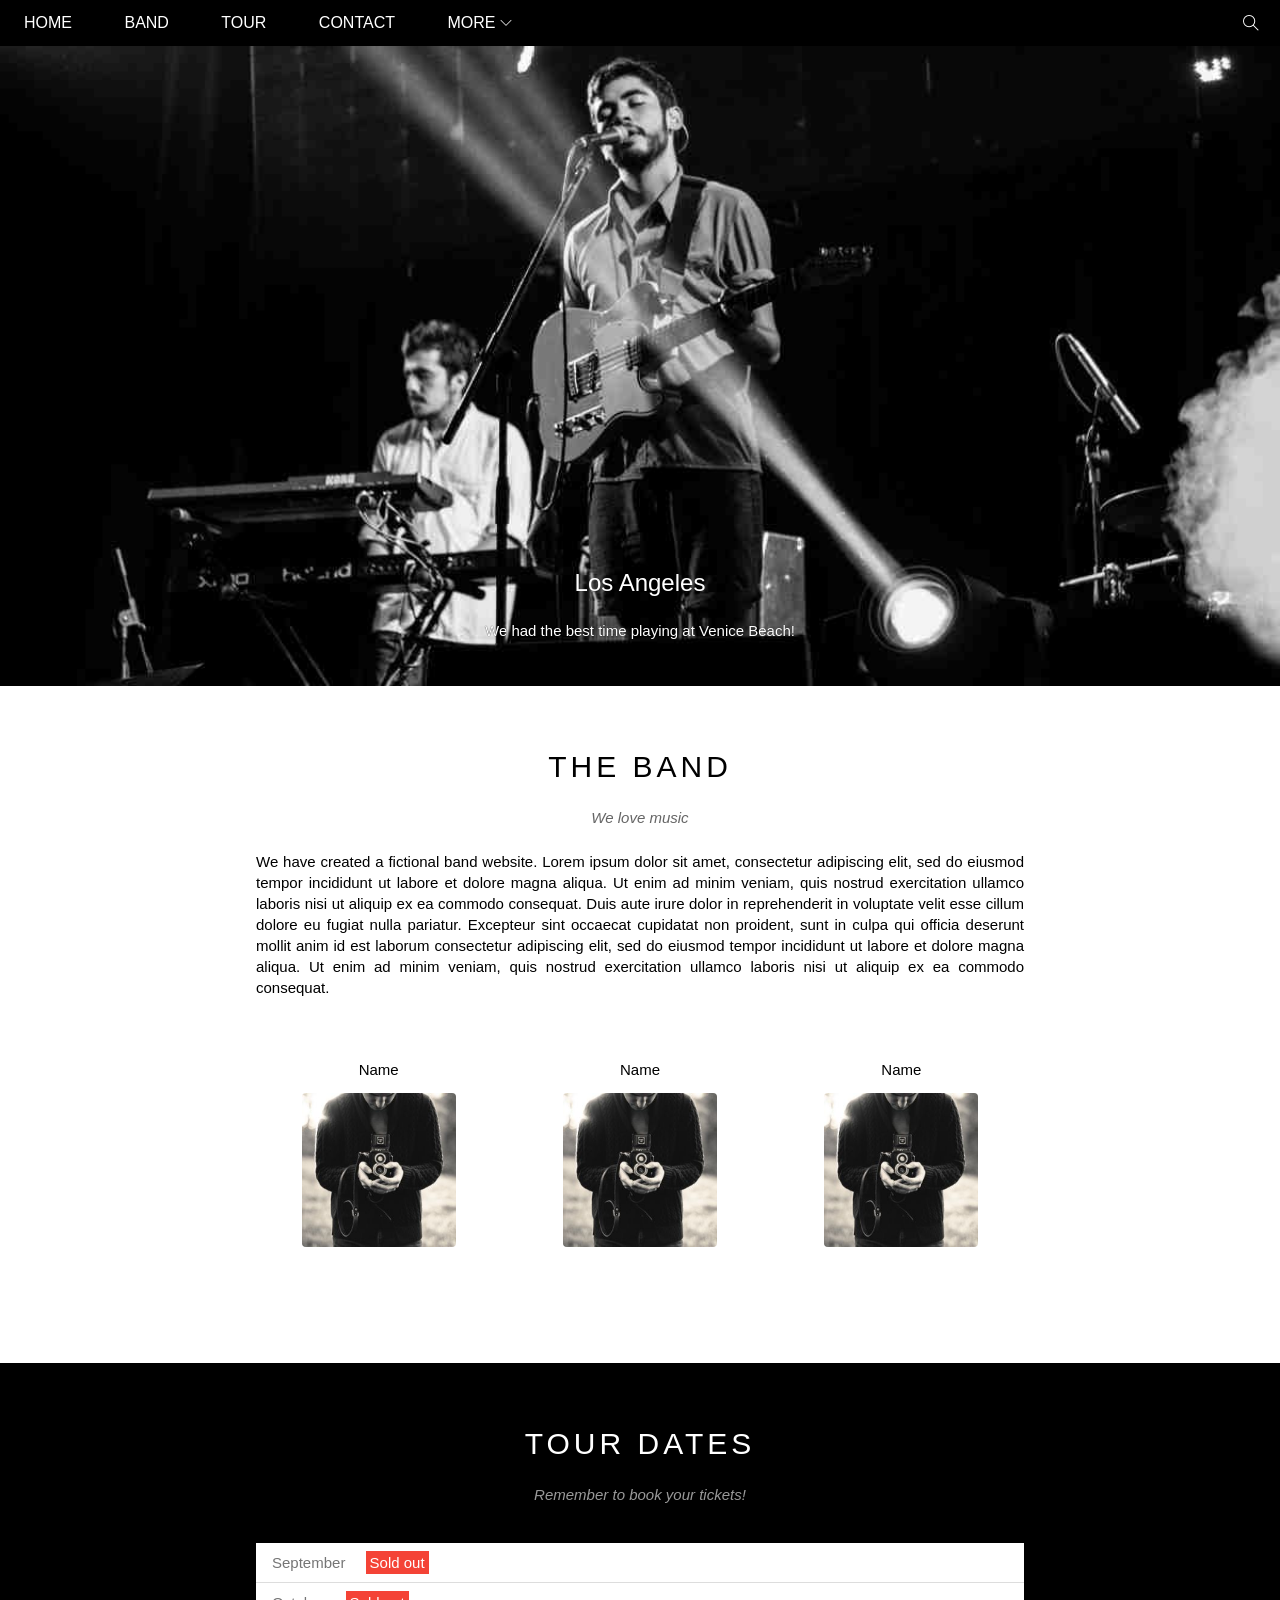
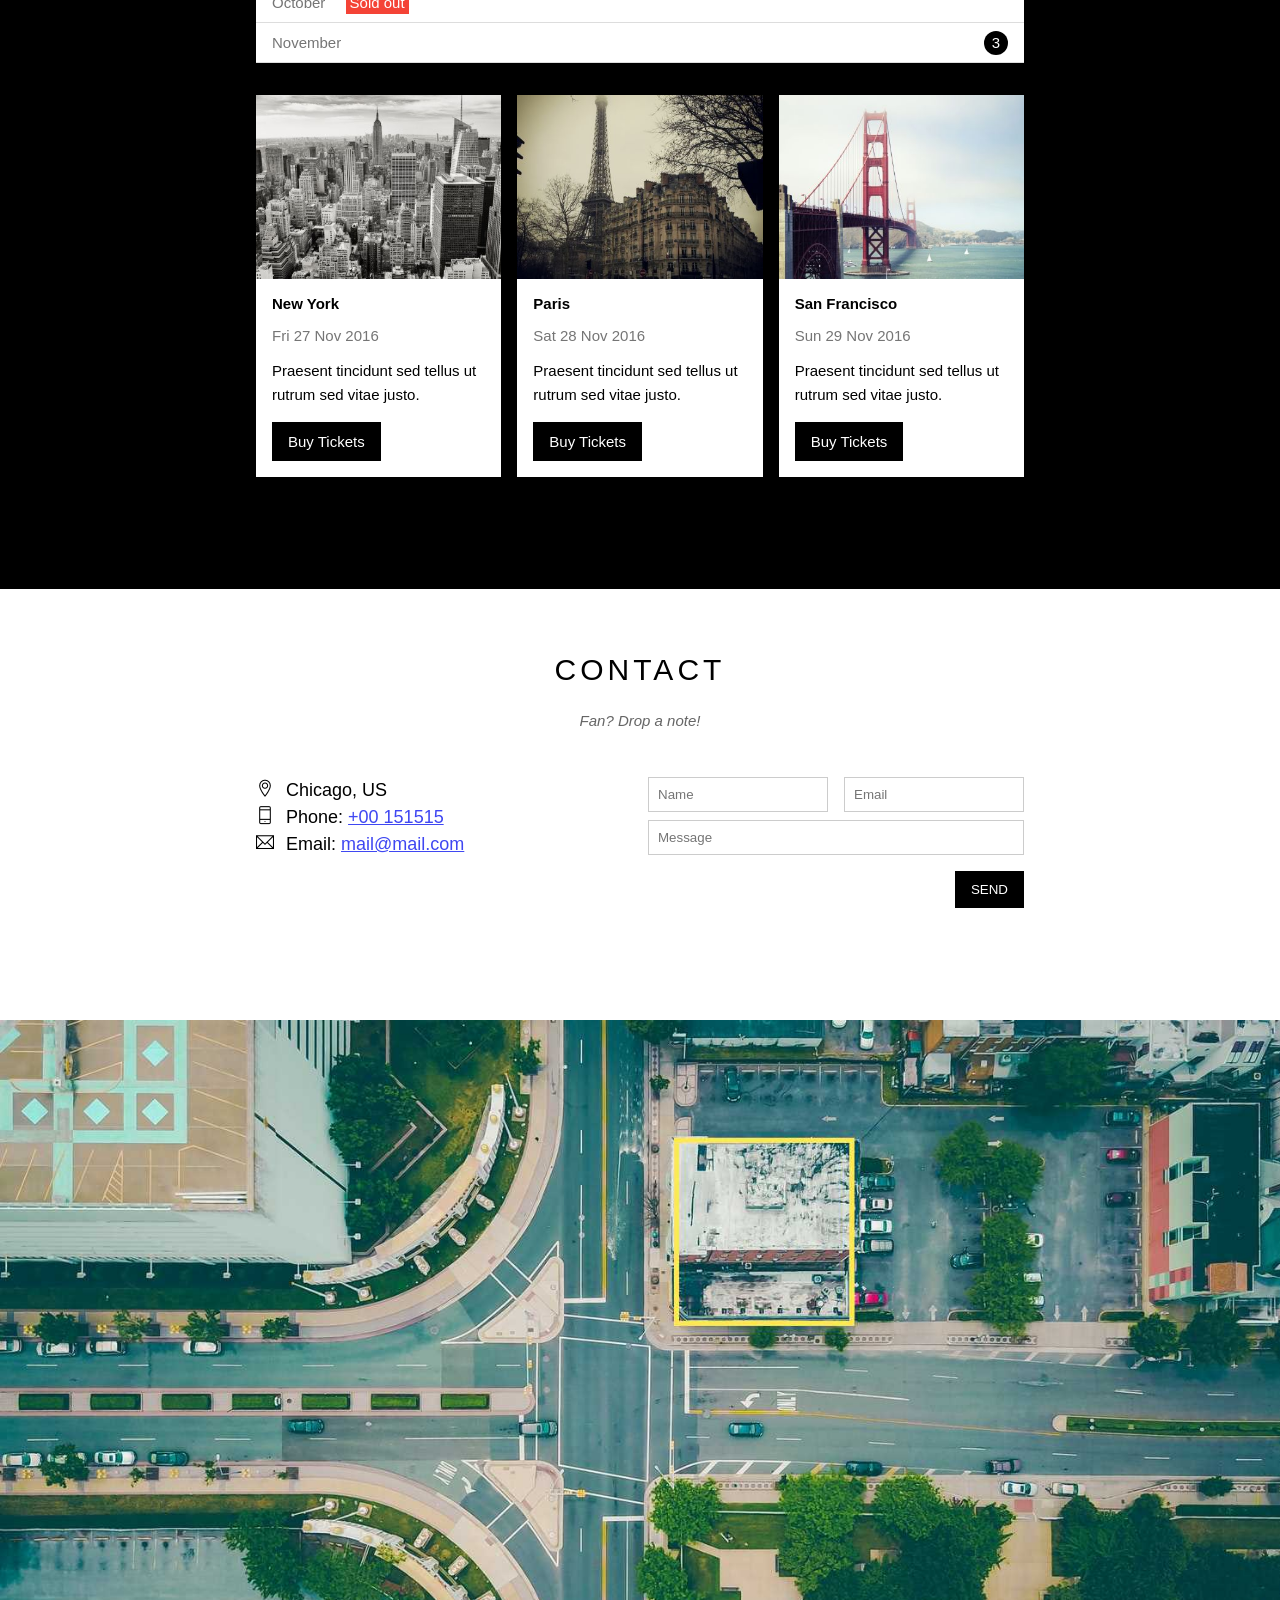
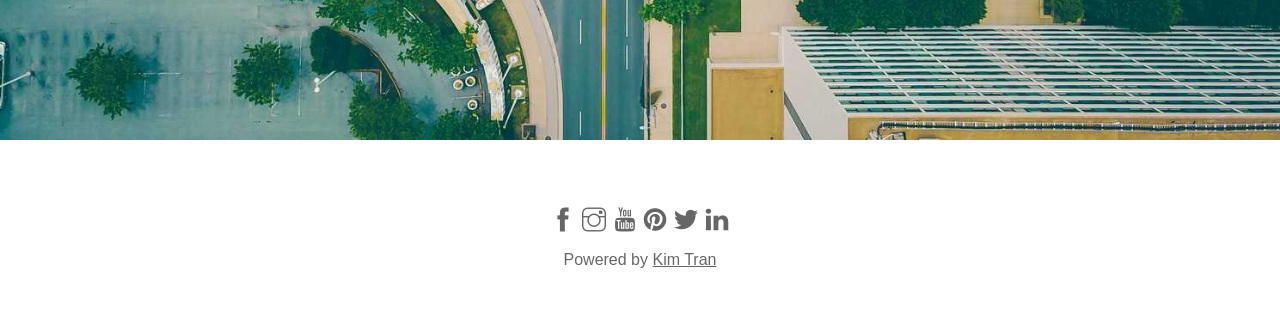
<file: index.html>
<!DOCTYPE html>
<html lang="en">
<head>
    <meta charset="UTF-8">
    <meta http-equiv="X-UA-Compatible" content="IE=edge">
    <meta name="viewport" content="width=device-width, initial-scale=1.0">
    <title>The Band</title>
    <link rel="icon" href="https://i.pinimg.com/474x/61/5f/a2/615fa2df1b6e4b07aa42408da7a0f40a.jpg" type="image/x-icon" />
    <link rel="stylesheet" href="/assets/css/style.css">
    <link rel="stylesheet" href="/assets/css/responsive.css">
    <link rel="stylesheet" href="/assets/fonts/themify-icons-font/themify-icons/themify-icons.css">
</head>
<body>
    <div id="main">
        <div id="header">
            <!-- Begin nav -->
            <ul id="nav">
                <li><a style="display: inline-block;" href="#">Home</a></li>
                <li><a href="#band">Band</a></li>
                <li><a href="#tour">Tour</a></li>
                <li><a href="#contact">Contact</a></li>
                <li>
                    <a href="#">
                        More 
                        <i class="nav-arow-down ti-angle-down"></i>
                    </a>
                    <ul class="subnav">
                        <li><a href="#">Merchandise</a></li>
                        <li><a href="#">Extras</a></li>
                        <li><a href="#">Media</a></li>
                    </ul>
                </li>
            </ul>
            <!-- end nav -->

            <!-- Begin search button -->
            <div class="search-button">
                <i class="search-icon ti-search"></i>
            </div>

            <div id="mobie-menu" class="mobie-menu-button">
                <i class="menu-icon ti-menu"></i>
            </div>

        </div>

        <div id="slider">
            <div class="text-content">
                <h2 class="text-heading">Los Angeles</h2>
                <div class="text-description">We had the best time playing at Venice Beach!</div>
            </div>
        </div>
        <div id="content">
            <!-- About -->
            <div id="band" class="content-section">
                <h2 class="section-heading">THE BAND</h2>
                <p class="section-sub-heading">We love music</p>
                <p class="about-text">We have created a fictional band website. Lorem ipsum dolor sit amet, consectetur adipiscing elit, sed do eiusmod tempor incididunt ut labore et dolore magna aliqua. Ut enim ad minim veniam, quis nostrud exercitation ullamco laboris nisi ut aliquip ex ea commodo consequat. Duis aute irure dolor in reprehenderit in voluptate velit esse cillum dolore eu fugiat nulla pariatur. Excepteur sint occaecat cupidatat non proident, sunt in culpa qui officia deserunt mollit anim id est laborum consectetur adipiscing elit, sed do eiusmod tempor incididunt ut labore et dolore magna aliqua. Ut enim ad minim veniam, quis nostrud exercitation ullamco laboris nisi ut aliquip ex ea commodo consequat.</p>
                <div class="row member-list">
                    <div class="s-col-full col col-third text-center mt-32">
                        <p class="member-name">Name</p>
                        <img src="./assets/img/member/bandmember1.jpg" alt="Name" class="member-img">
                    </div>
                    <div class="s-col-full col col-third text-center mt-32">
                        <p class="member-name">Name</p>
                        <img src="./assets/img/member/bandmember1.jpg" alt="Name" class="member-img">
                    </div>
                    <div class="s-col-full col col-third text-center mt-32">
                        <p class="member-name">Name</p>
                        <img src="./assets/img/member/bandmember1.jpg" alt="Name" class="member-img">
                    </div>
                </div>
            
            </div>
            <!-- tour date -->
            <div id="tour" class="tour-section">
                <div class="content-section">
                    <h2 class="section-heading text-white">TOUR DATES</h2>
                    <p class="section-sub-heading text-white">Remember to book your tickets!</p>
                    <!-- buy ticket -->
                    <ul class="ticket-list">
                        <li>September <span class="sold-out">Sold out</span></li>
                        <li>October <span class="sold-out">Sold out</span></li>
                        <li>November <span class="quanlity">3</span></li>
                    </ul>
                    <!-- place -->
                    <div class="row places-list">
                        <div class="col col-third mt-16 s-col-full">
                            <img src="./assets/img/place/newyork.jpg" alt="newyork" class="place-img">
                            <div class="place-body">
                                <h3 class="place-heading">New York</h3>
                                <p class="place-time">Fri 27 Nov 2016</p>
                                <p class="place-decs">Praesent tincidunt sed tellus ut rutrum sed vitae justo.</p>
                                <a href="#" class="button">Buy Tickets</a>
                            </div>
                        </div>

                        <div class="col col-third mt-16 s-col-full">
                            <img src="./assets/img/place/paris.jpg" alt="paris" class="place-img">
                            <div class="place-body">
                                <h3 class="place-heading">Paris</h3>
                                <p class="place-time">Sat 28 Nov 2016</p>
                                <p class="place-decs">Praesent tincidunt sed tellus ut rutrum sed vitae justo.</p>
                                <a href="#" class="button">Buy Tickets</a>
                            </div>
                        </div>

                        <div class="col col-third mt-16 s-col-full">
                            <img src="./assets/img/place/sanfran.jpg" alt="sanfran" class="place-img">
                            <div class="place-body">
                                <h3 class="place-heading">San Francisco</h3>
                                <p class="place-time">Sun 29 Nov 2016</p>
                                <p class="place-decs">Praesent tincidunt sed tellus ut rutrum sed vitae justo.</p>
                                <a href="#" class="button">Buy Tickets</a>
                            </div>
                        </div>
                    </div>
                </div>
            </div>
            <!-- Begin contact -->
            <div id="contact" class="content-section">
                <h2 class="section-heading">CONTACT</h2>
                <p class="section-sub-heading">Fan? Drop a note!</p>
                <div class="row contact-content">
                    <div class="col col-half contact-info s-col-full">
                        <p><i class="ti-location-pin"></i>Chicago, US</p>
                        <p><i class="ti-mobile"></i>Phone: <a href="tel:+00 151515">+00 151515</a></p>
                        <p><i class="ti-email"></i>Email: <a href="mailto:mail@mail.com">mail@mail.com</a></p>
                    </div>

                    <div class="col col-half contact-form s-col-full">
                        <form action="">
                            <div class="row">
                                <div class="col col-half s-col-full">
                                    <input type="text" name="" placeholder="Name" required id="" class="form-control">
                                </div>
                                <div class="col col-half s-col-full s-mt-8">
                                    <input type="email" name="" placeholder="Email" required id="" class="form-control">
                                </div>
                            </div>
                            <div class="row mt-8">
                                <div class="col col-full">
                                    <input type="text" name="" placeholder="Message" required id="" class="form-control">
                                </div>
                            </div>
                            <input class="send-form button pull-right mt-16 s-full-width" type="submit" value="SEND">
                        </form>
                    </div>
                </div>

            </div>
            <!-- End contact -->
            <div class="map-section">
                <img src="./assets/img/place/map.jpg" alt="map">
            </div>
        </div>


        <div id="footer">
            <div class="social-list">
                <a href=""><i class="ti-facebook"></i></a>
                <a href=""><i class="ti-instagram"></i></a>
                <a href=""><i class="ti-youtube"></i></a>
                <a href=""><i class="ti-pinterest-alt"></i></a>
                <a href=""><i class="ti-twitter-alt"></i></a>
                <a href=""><i class="ti-linkedin"></i></a>
            </div>
            <p class="copyright">Powered by <a href="">Kim Tran</a></p>
        </div>
    </div>

    <script>
        var header = document.getElementById('header');
        var mobieMenu = document.getElementById('mobie-menu');
        var headerHeight = header.clientHeight;

        mobieMenu.onclick = function() {
            // var isClosed;
            // if (header.clientHeight === headerHeight) {
            //     isClosed = true;
            // } else {
            //     isClosed =  false;
            // }

            var isClosed = header.clientHeight === headerHeight;
            if (isClosed) {
                header.style.height = 'auto';
            } else {
                header.style.height = null;
            }
        }

        var menuItems = document.querySelectorAll('#nav li a[href*="#');
        for (var i=0; i < menuItems.length; i++) {
            var menuItem = menuItems [i];
            

            menuItem.onclick = function (event) {
                var isParentMenu = this.nextElementSibling && this.nextElementSibling.classList.contains('subnav');
                if (isParentMenu) {
                    event.preventDefault (); 
                } else {
                    header.style.height = null;
                }
            }
        }
    </script>
    
</body>
</html>
</file>
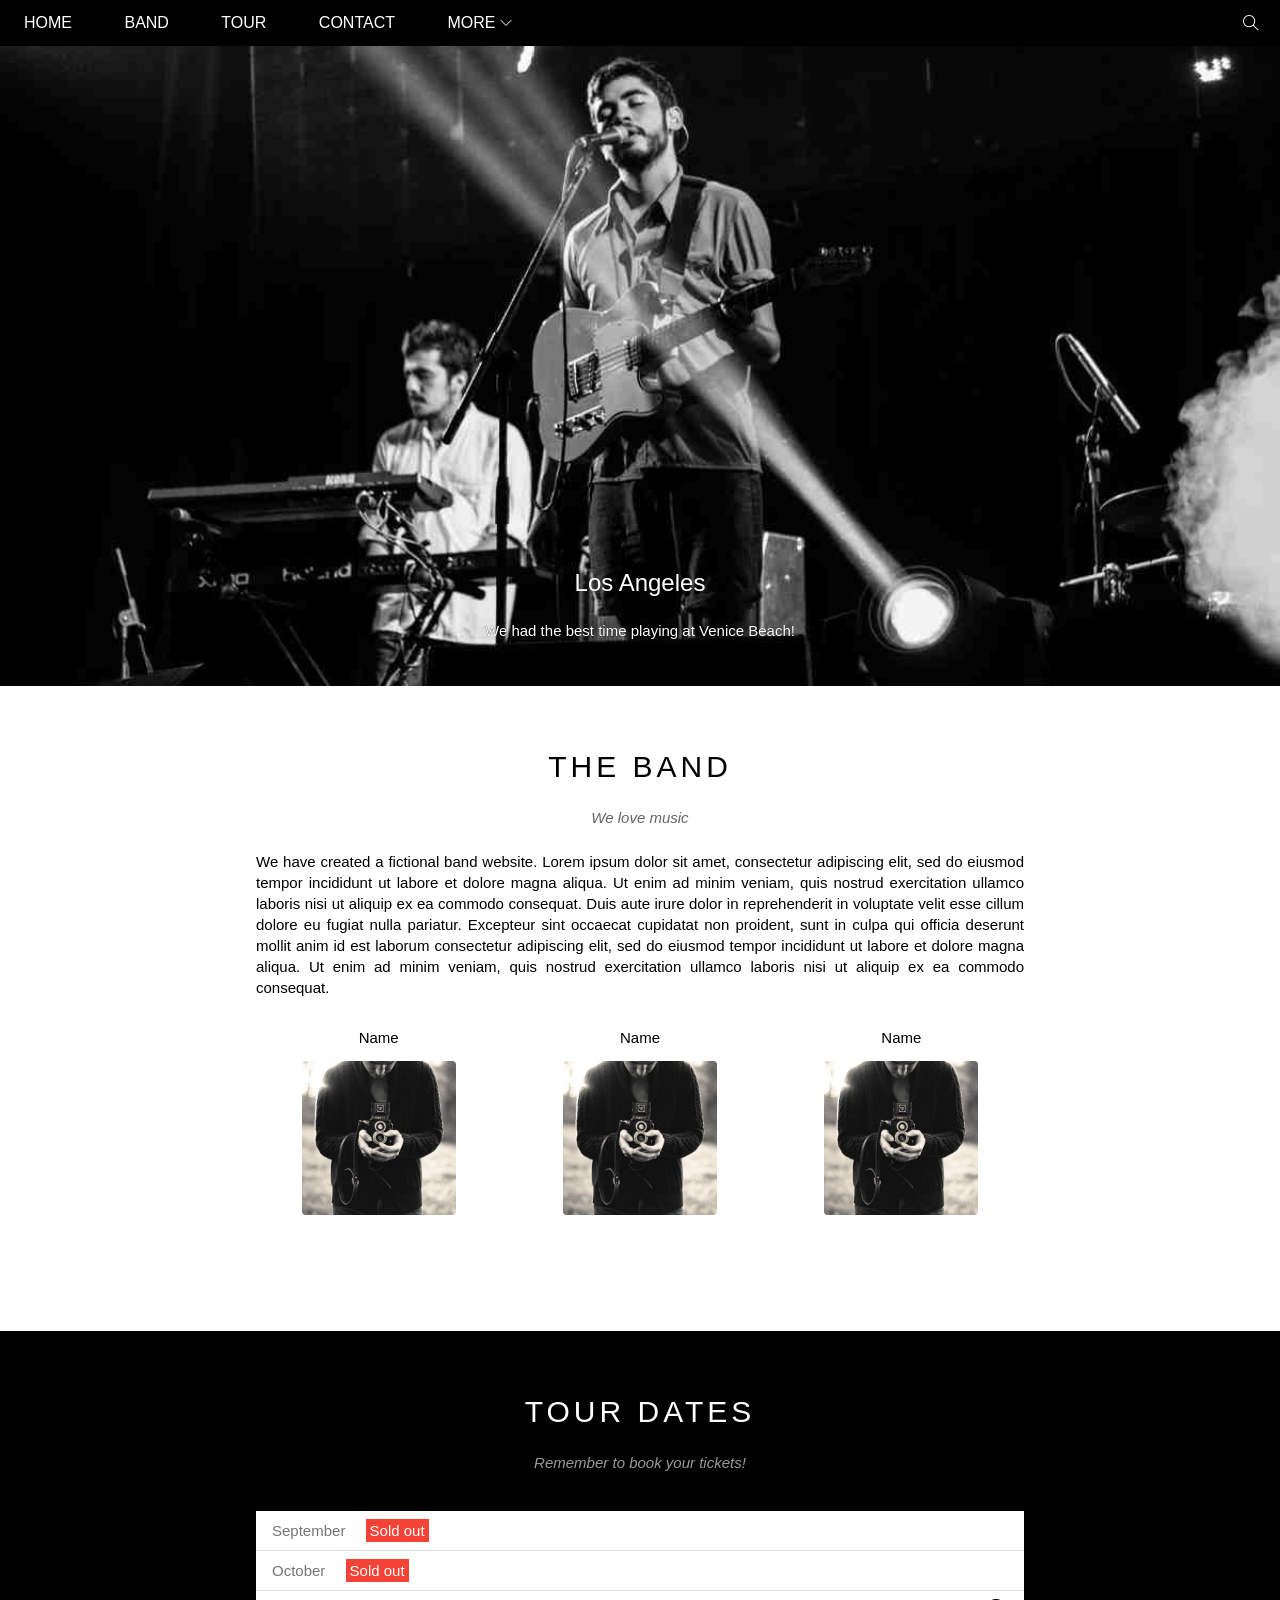
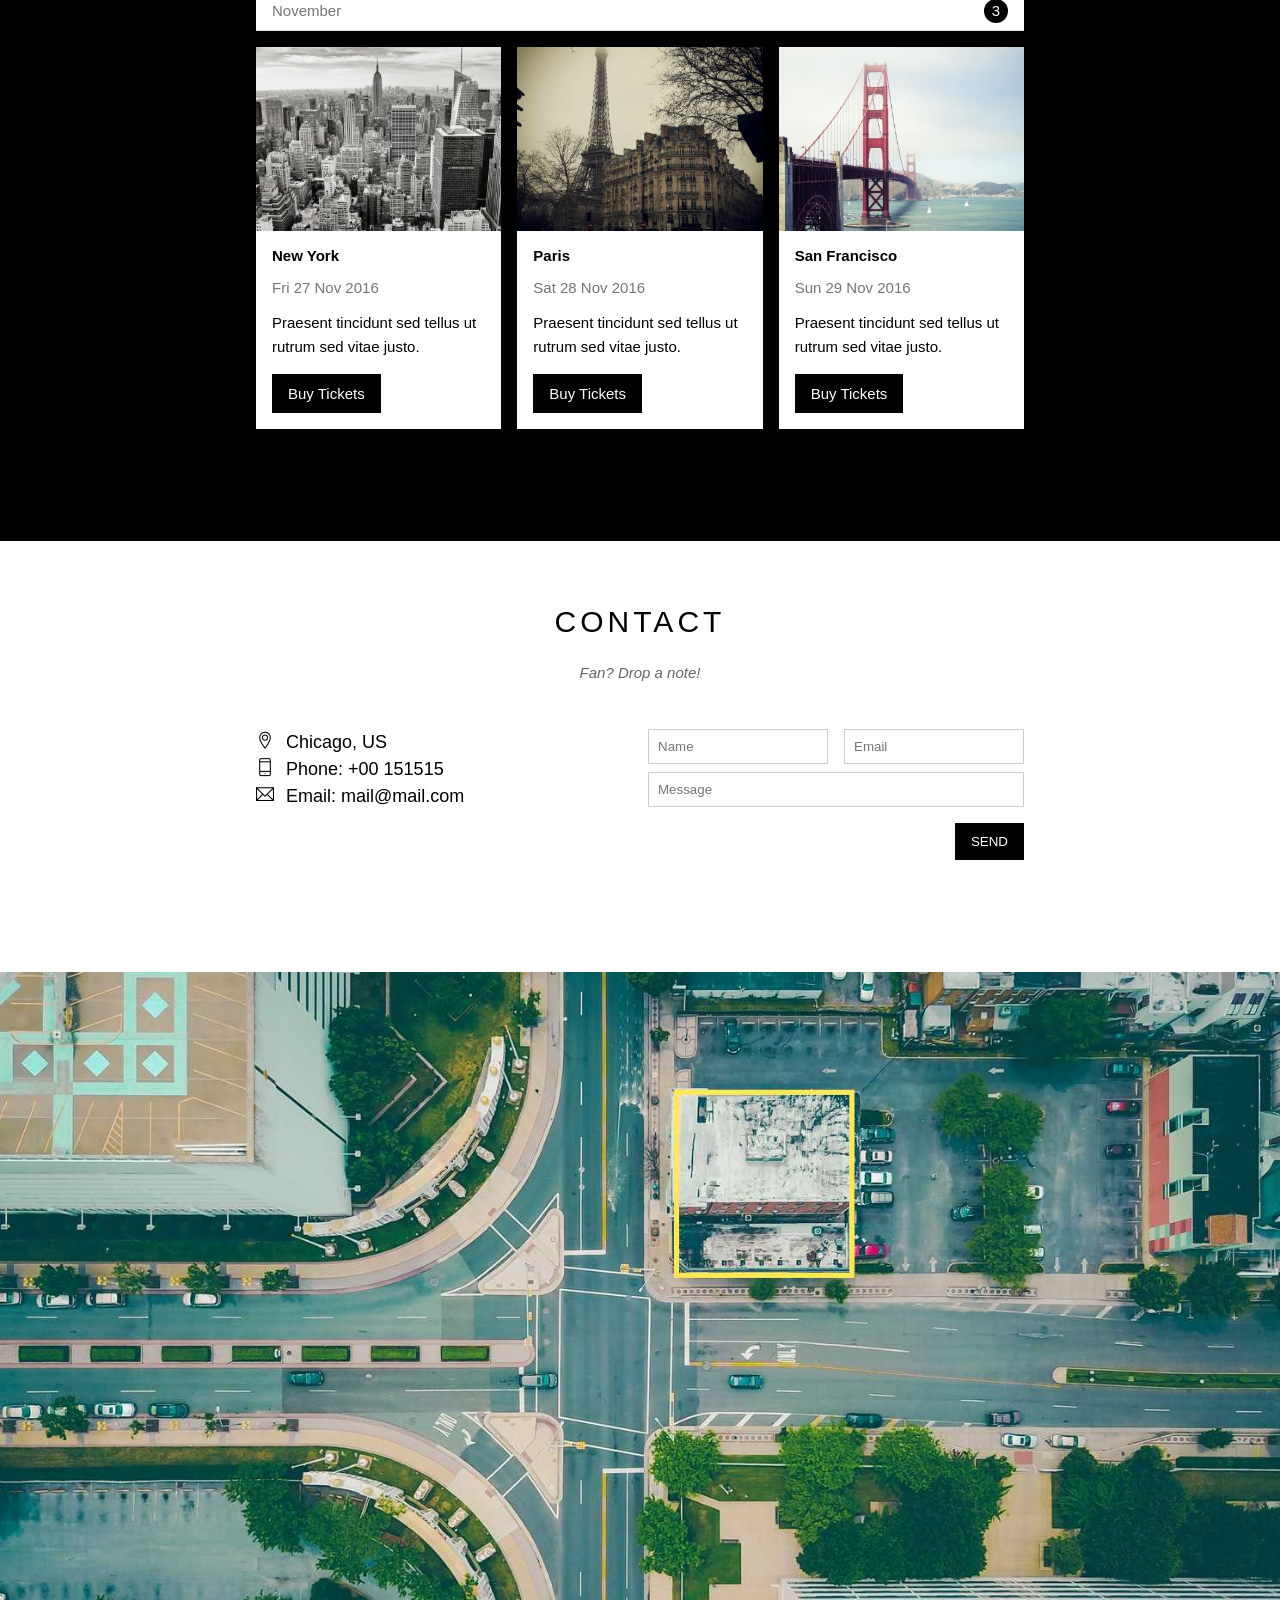
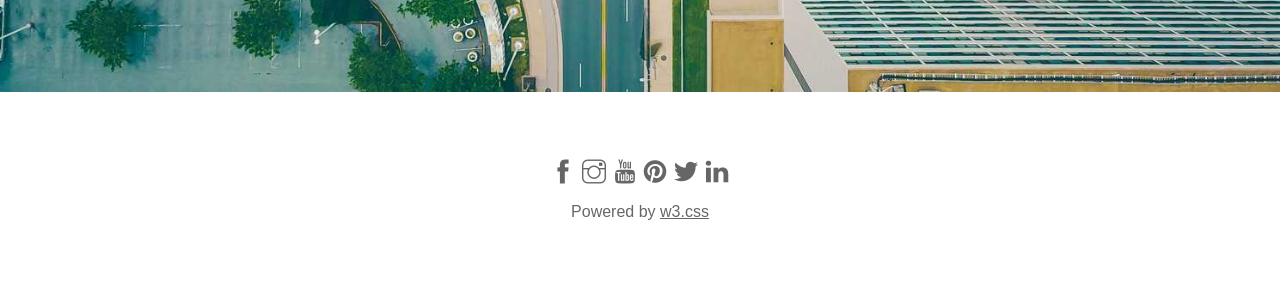
<file: Downloads/w3.band/w3.band/index.html>
<!DOCTYPE html>
<html lang="en">
<head>
    <meta charset="UTF-8">
    <meta http-equiv="X-UA-Compatible" content="IE=edge">
    <meta name="viewport" content="width=device-width, initial-scale=1.0">
    <title>Document</title>
    <link rel="stylesheet" href="/assets/css/style.css">
    <link rel="stylesheet" href="/assets/fonts/themify-icons-font/themify-icons/themify-icons.css">
</head>
<body>
    <div id="main">
        <div id="header">
            <!-- Begin nav -->
            <ul id="nav">
                <li><a href="">Home</a></li>
                <li><a href="">Band</a></li>
                <li><a href="">Tour</a></li>
                <li><a href="">Contact</a></li>
                <li>
                    <a href="">
                        More 
                        <i class="nav-arow-down ti-angle-down"></i>
                    </a>
                    <ul class="subnav">
                        <li><a href="">Merchandise</a></li>
                        <li><a href="">Extras</a></li>
                        <li><a href="">Media</a></li>
                    </ul>
                </li>
            </ul>
            <!-- end nav -->

            <!-- Begin search button -->
            <div class="search-button">
                <i class="search-icon ti-search"></i>
            </div>
        </div>

        <div id="slider">
            <div class="text-content">
                <h2 class="text-heading">Los Angeles</h2>
                <div class="text-description">We had the best time playing at Venice Beach!</div>
            </div>
        </div>
        <div id="content">
            <!-- About -->
            <div class="content-section">
                <h2 class="section-heading">THE BAND</h2>
                <p class="section-sub-heading">We love music</p>
                <p class="about-text">We have created a fictional band website. Lorem ipsum dolor sit amet, consectetur adipiscing elit, sed do eiusmod tempor incididunt ut labore et dolore magna aliqua. Ut enim ad minim veniam, quis nostrud exercitation ullamco laboris nisi ut aliquip ex ea commodo consequat. Duis aute irure dolor in reprehenderit in voluptate velit esse cillum dolore eu fugiat nulla pariatur. Excepteur sint occaecat cupidatat non proident, sunt in culpa qui officia deserunt mollit anim id est laborum consectetur adipiscing elit, sed do eiusmod tempor incididunt ut labore et dolore magna aliqua. Ut enim ad minim veniam, quis nostrud exercitation ullamco laboris nisi ut aliquip ex ea commodo consequat.</p>
                <div class="row member-list">
                    <div class="col col-third text-center">
                        <p class="member-name">Name</p>
                        <img src="./assets/img/member/bandmember1.jpg" alt="Name" class="member-img">
                    </div>
                    <div class="col col-third text-center">
                        <p class="member-name">Name</p>
                        <img src="./assets/img/member/bandmember1.jpg" alt="Name" class="member-img">
                    </div>
                    <div class="col col-third text-center">
                        <p class="member-name">Name</p>
                        <img src="./assets/img/member/bandmember1.jpg" alt="Name" class="member-img">
                    </div>
                </div>
            
            </div>
            <!-- tour date -->
            <div class="tour-section">
                <div class="content-section">
                    <h2 class="section-heading text-white">TOUR DATES</h2>
                    <p class="section-sub-heading text-white">Remember to book your tickets!</p>
                    <!-- buy ticket -->
                    <ul class="ticket-list">
                        <li>September <span class="sold-out">Sold out</span></li>
                        <li>October <span class="sold-out">Sold out</span></li>
                        <li>November <span class="quanlity">3</span></li>
                    </ul>
                    <!-- place -->
                    <div class="row places-list">
                        <div class="col col-third">
                            <img src="./assets/img/place/newyork.jpg" alt="newyork" class="place-img">
                            <div class="place-body">
                                <h3 class="place-heading">New York</h3>
                                <p class="place-time">Fri 27 Nov 2016</p>
                                <p class="place-decs">Praesent tincidunt sed tellus ut rutrum sed vitae justo.</p>
                                <a href="#" class="button">Buy Tickets</a>
                            </div>
                        </div>

                        <div class="col col-third">
                            <img src="./assets/img/place/paris.jpg" alt="paris" class="place-img">
                            <div class="place-body">
                                <h3 class="place-heading">Paris</h3>
                                <p class="place-time">Sat 28 Nov 2016</p>
                                <p class="place-decs">Praesent tincidunt sed tellus ut rutrum sed vitae justo.</p>
                                <a href="#" class="button">Buy Tickets</a>
                            </div>
                        </div>

                        <div class="col col-third">
                            <img src="./assets/img/place/sanfran.jpg" alt="sanfran" class="place-img">
                            <div class="place-body">
                                <h3 class="place-heading">San Francisco</h3>
                                <p class="place-time">Sun 29 Nov 2016</p>
                                <p class="place-decs">Praesent tincidunt sed tellus ut rutrum sed vitae justo.</p>
                                <a href="#" class="button">Buy Tickets</a>
                            </div>
                        </div>
                    </div>
                </div>
            </div>
            <!-- Begin contact -->
            <div class="content-section">
                <h2 class="section-heading">CONTACT</h2>
                <p class="section-sub-heading">Fan? Drop a note!</p>
                <div class="row contact-content">
                    <div class="col col-half contact-info">
                        <p><i class="ti-location-pin"></i>Chicago, US</p>
                        <p><i class="ti-mobile"></i>Phone: +00 151515</p>
                        <p><i class="ti-email"></i>Email: mail@mail.com</p>
                    </div>

                    <div class="col col-half contact-form">
                        <form action="">
                            <div class="row">
                                <div class="col col-half">
                                    <input type="text" name="" placeholder="Name" required id="" class="form-control">
                                </div>
                                <div class="col col-half">
                                    <input type="email" name="" placeholder="Email" required id="" class="form-control">
                                </div>
                            </div>
                            <div class="row mt-8">
                                <div class="col col-full">
                                    <input type="text" name="" placeholder="Message" required id="" class="form-control">
                                </div>
                            </div>
                            <input class="button pull-right mt-16" type="submit" value="SEND">
                        </form>
                    </div>
                </div>

            </div>
            <!-- End contact -->
            <div class="map-section">
                <img src="./assets/img/place/map.jpg" alt="map">
            </div>
        </div>


        <div id="footer">
            <div class="social-list">
                <a href=""><i class="ti-facebook"></i></a>
                <a href=""><i class="ti-instagram"></i></a>
                <a href=""><i class="ti-youtube"></i></a>
                <a href=""><i class="ti-pinterest-alt"></i></a>
                <a href=""><i class="ti-twitter-alt"></i></a>
                <a href=""><i class="ti-linkedin"></i></a>
            </div>
            <p class="copyright">Powered by <a href="">w3.css</a></p>
        </div>

    </div>
    
</body>
</html>
</file>
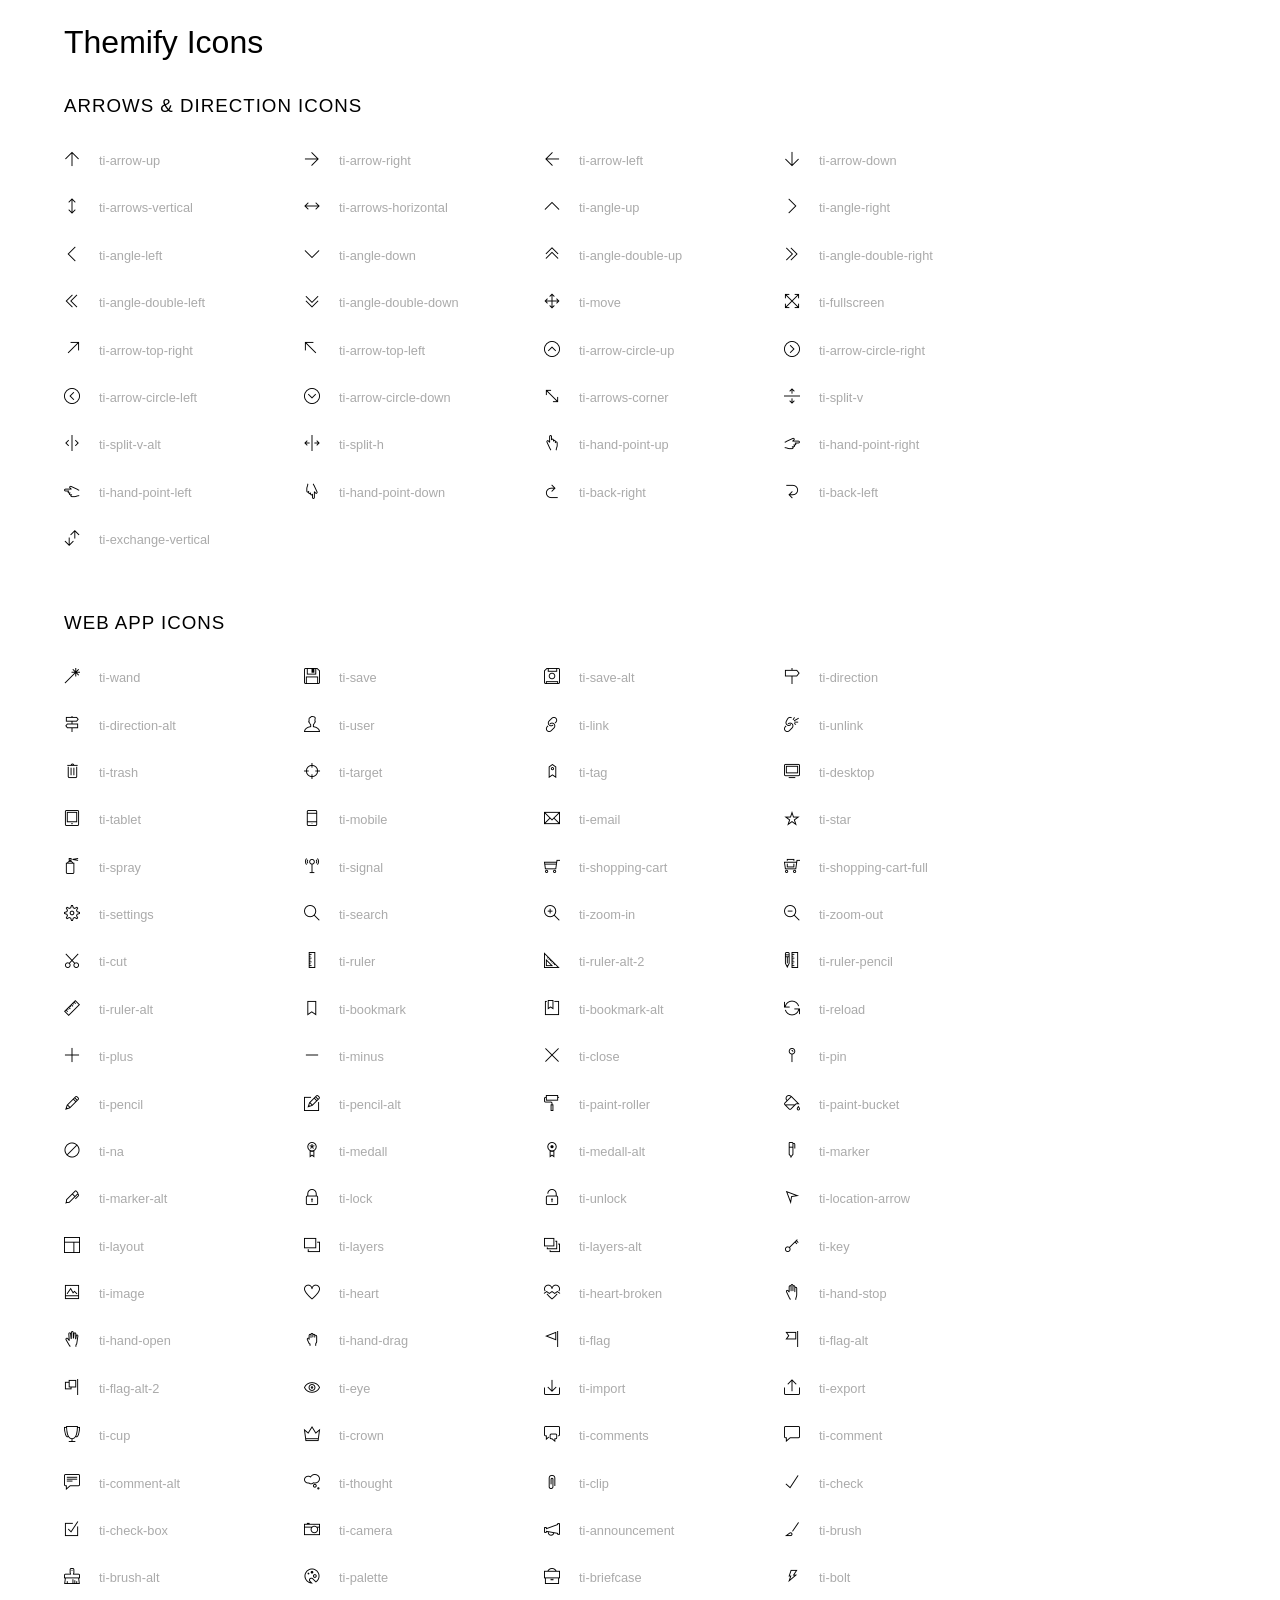
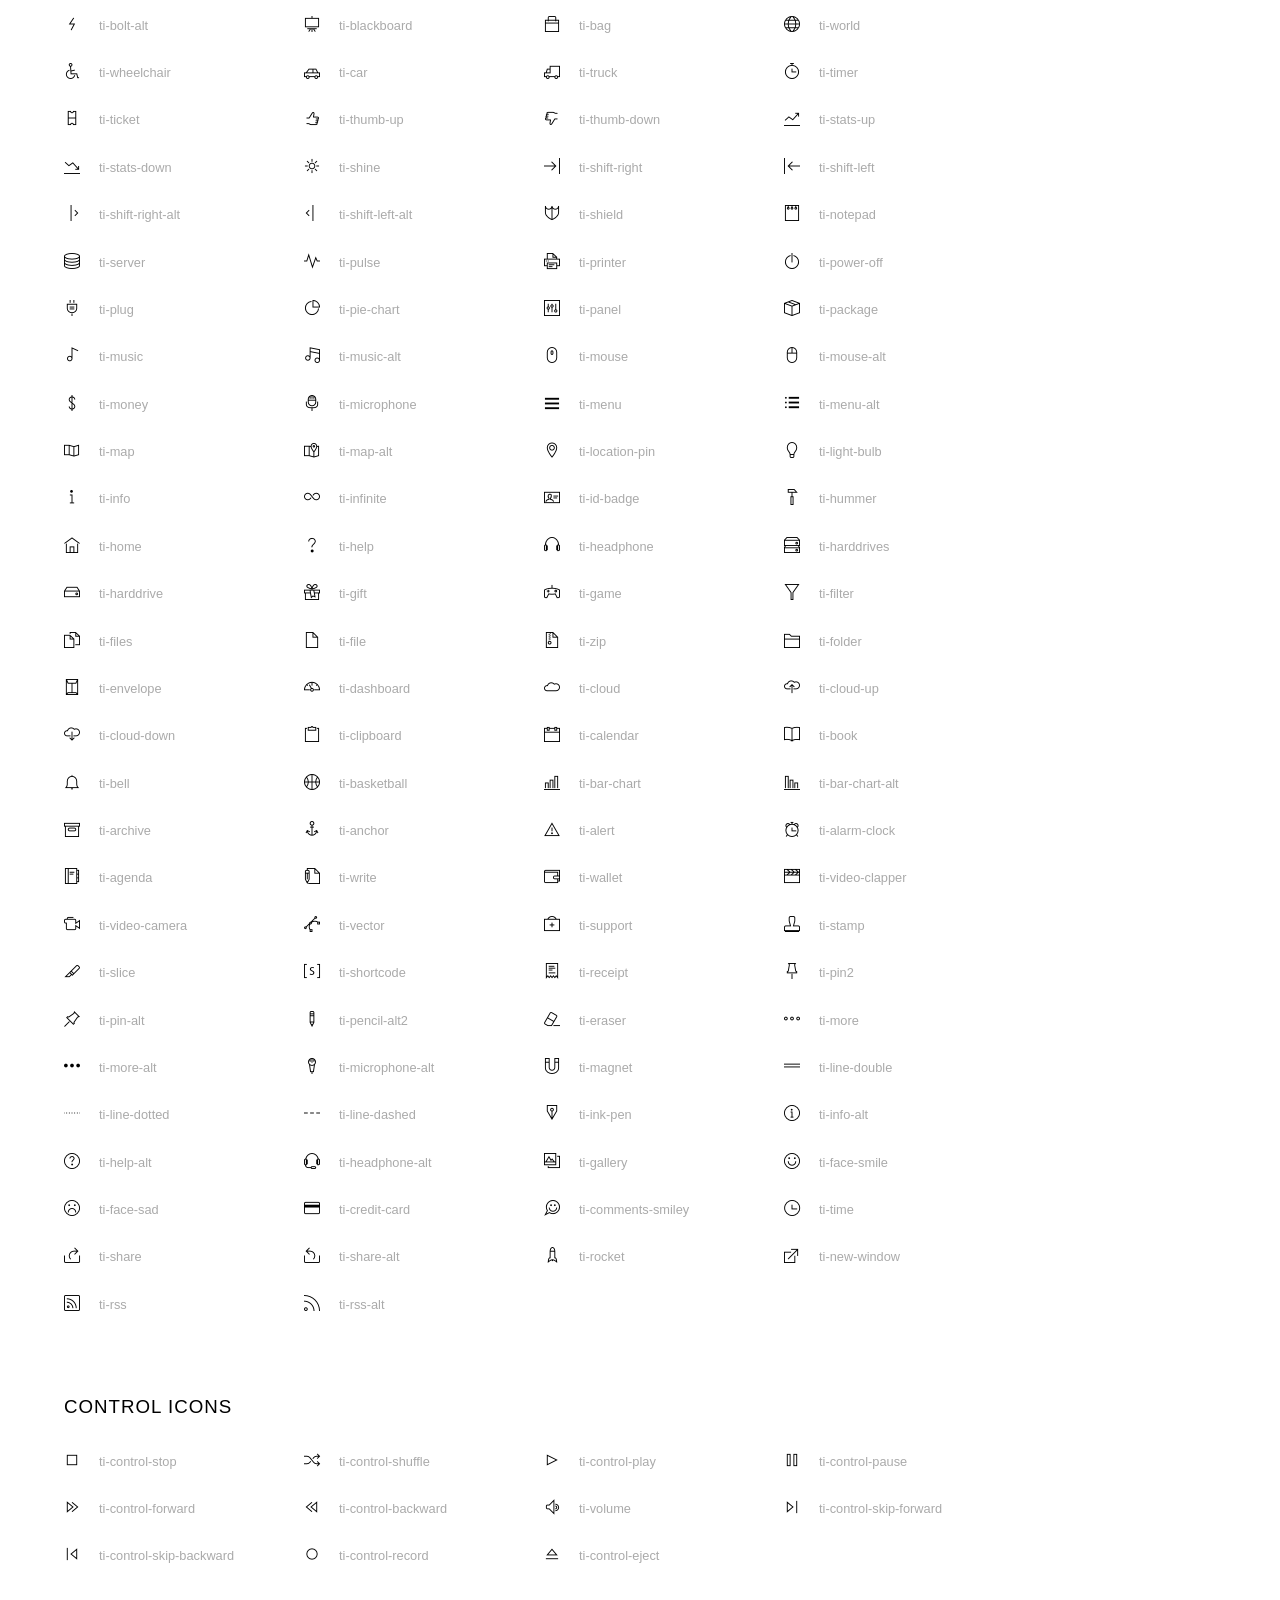
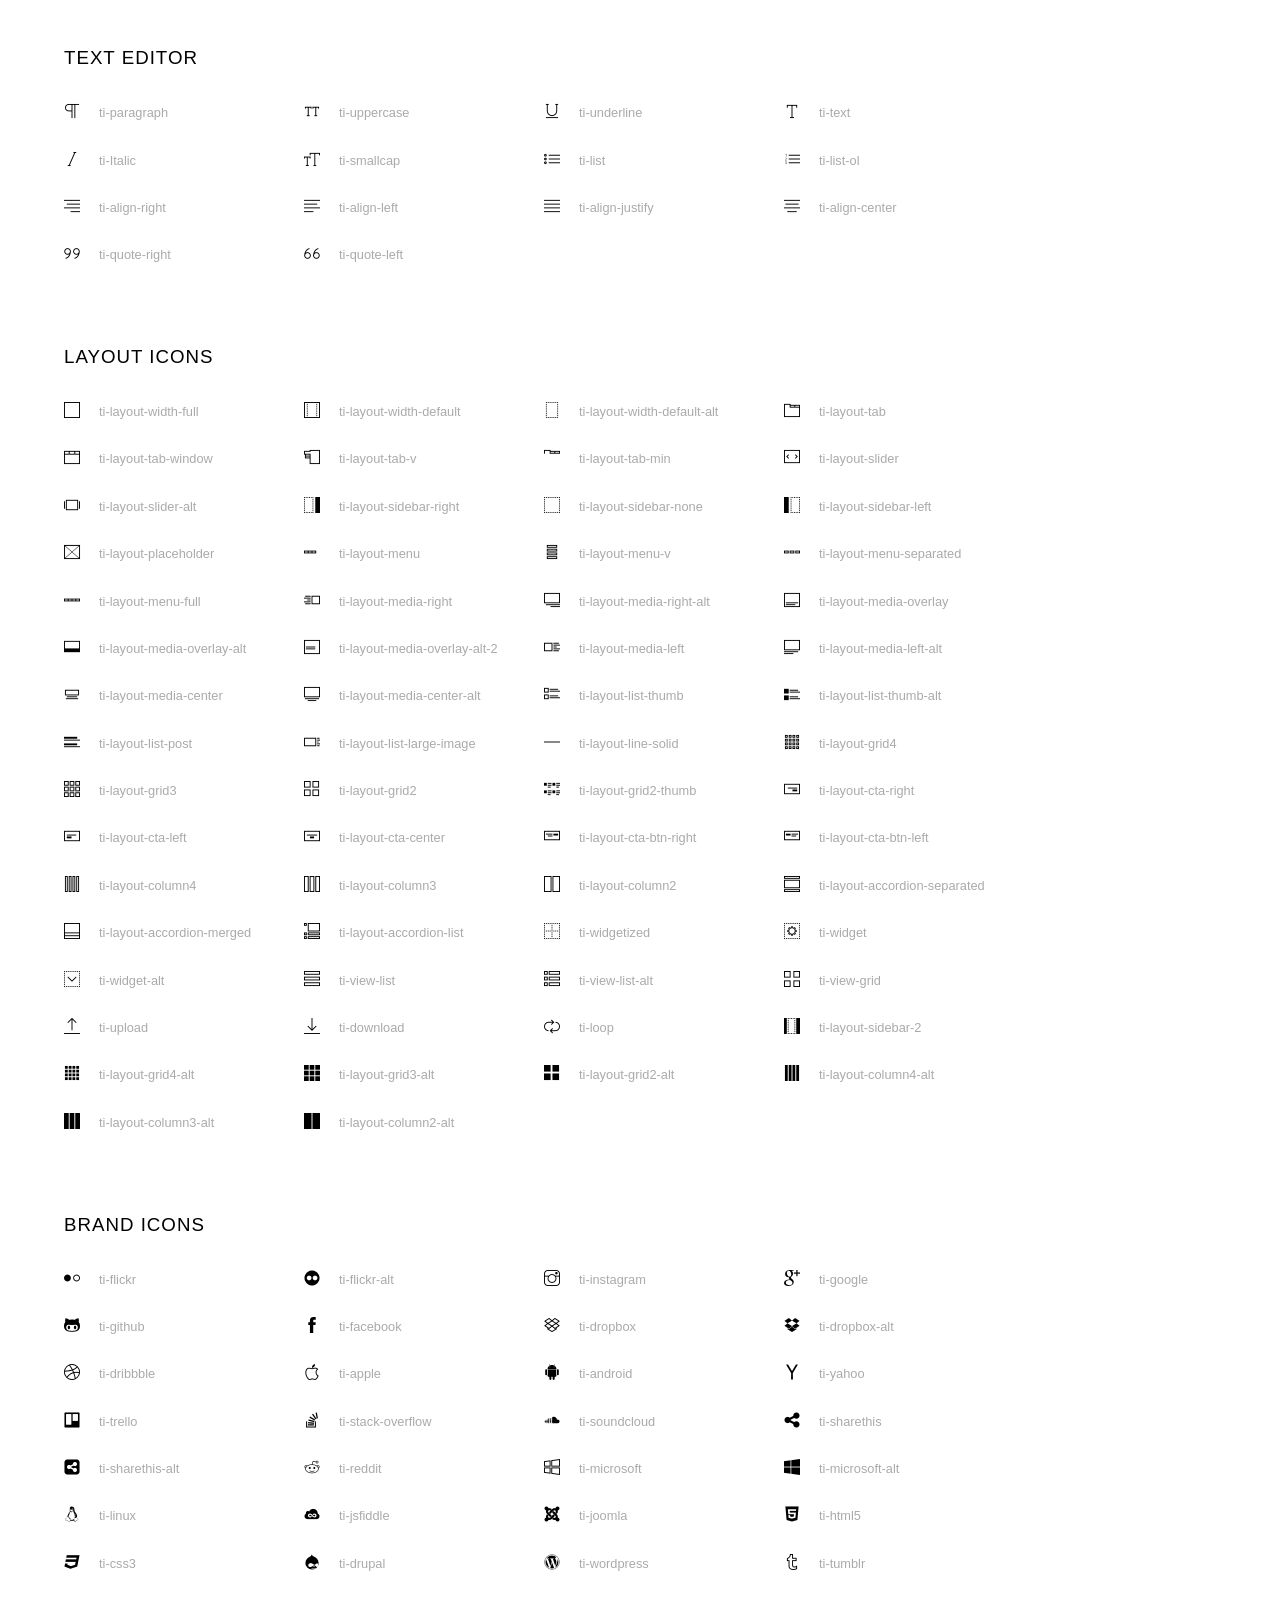
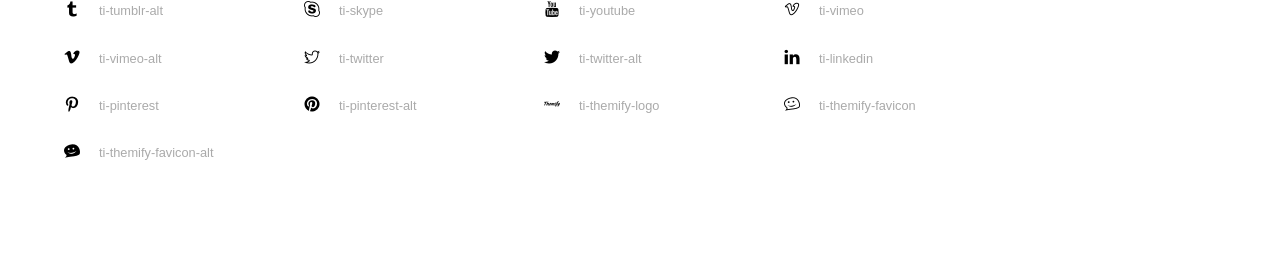
<file: assets/fonts/themify-icons-font/themify-icons/index.html>
<!doctype html>
<html>
<head>
	<meta charset="utf-8">
	<title>Themify Icon Font</title>
	<meta name="viewport" content="width=device-width">
	<link rel="stylesheet" href="demo-files/demo.css">
	<link rel="stylesheet" href="themify-icons.css">
	<!--[if lt IE 8]><!-->
	<link rel="stylesheet" href="ie7/ie7.css">
	<!--<![endif]-->
</head>
<body>
	<h1>Themify Icons</h1>

	<div class="icon-section">

		<div class="icon-section">
			<h3>Arrows &amp; Direction Icons </h3>

			<div class="icon-container">
				<span class="ti-arrow-up"></span><span class="icon-name"> ti-arrow-up</span>
			</div>
			<div class="icon-container">
				<span class="ti-arrow-right"></span><span class="icon-name"> ti-arrow-right</span>
			</div>
			<div class="icon-container">
				<span class="ti-arrow-left"></span><span class="icon-name"> ti-arrow-left</span>
			</div>
			<div class="icon-container">
				<span class="ti-arrow-down"></span><span class="icon-name"> ti-arrow-down</span>
			</div>
			<div class="icon-container">
				<span class="ti-arrows-vertical"></span><span class="icon-name"> ti-arrows-vertical</span>
			</div>
			<div class="icon-container">
				<span class="ti-arrows-horizontal"></span><span class="icon-name"> ti-arrows-horizontal</span>
			</div>
			<div class="icon-container">
				<span class="ti-angle-up"></span><span class="icon-name"> ti-angle-up</span>
			</div>
			<div class="icon-container">
				<span class="ti-angle-right"></span><span class="icon-name"> ti-angle-right</span>
			</div>
			<div class="icon-container">
				<span class="ti-angle-left"></span><span class="icon-name"> ti-angle-left</span>
			</div>
			<div class="icon-container">
				<span class="ti-angle-down"></span><span class="icon-name"> ti-angle-down</span>
			</div>	
			<div class="icon-container">
				<span class="ti-angle-double-up"></span><span class="icon-name"> ti-angle-double-up</span>
			</div>
			<div class="icon-container">
				<span class="ti-angle-double-right"></span><span class="icon-name"> ti-angle-double-right</span>
			</div>
			<div class="icon-container">
				<span class="ti-angle-double-left"></span><span class="icon-name"> ti-angle-double-left</span>
			</div>
			<div class="icon-container">
				<span class="ti-angle-double-down"></span><span class="icon-name"> ti-angle-double-down</span>
			</div>					
			<div class="icon-container">
				<span class="ti-move"></span><span class="icon-name"> ti-move</span>
			</div>
			<div class="icon-container">
				<span class="ti-fullscreen"></span><span class="icon-name"> ti-fullscreen</span>
			</div>
			<div class="icon-container">
				<span class="ti-arrow-top-right"></span><span class="icon-name"> ti-arrow-top-right</span>
			</div>
			<div class="icon-container">
				<span class="ti-arrow-top-left"></span><span class="icon-name"> ti-arrow-top-left</span>
			</div>
			<div class="icon-container">
				<span class="ti-arrow-circle-up"></span><span class="icon-name"> ti-arrow-circle-up</span>
			</div>
			<div class="icon-container">
				<span class="ti-arrow-circle-right"></span><span class="icon-name"> ti-arrow-circle-right</span>
			</div>
			<div class="icon-container">
				<span class="ti-arrow-circle-left"></span><span class="icon-name"> ti-arrow-circle-left</span>
			</div>
			<div class="icon-container">
				<span class="ti-arrow-circle-down"></span><span class="icon-name"> ti-arrow-circle-down</span>
			</div>
			<div class="icon-container">
				<span class="ti-arrows-corner"></span><span class="icon-name"> ti-arrows-corner</span>
			</div>
			<div class="icon-container">
				<span class="ti-split-v"></span><span class="icon-name"> ti-split-v</span>
			</div>

			<div class="icon-container">
				<span class="ti-split-v-alt"></span><span class="icon-name"> ti-split-v-alt</span>
			</div>
			<div class="icon-container">
				<span class="ti-split-h"></span><span class="icon-name"> ti-split-h</span>
			</div>
			<div class="icon-container">
				<span class="ti-hand-point-up"></span><span class="icon-name"> ti-hand-point-up</span>
			</div>
			<div class="icon-container">
				<span class="ti-hand-point-right"></span><span class="icon-name"> ti-hand-point-right</span>
			</div>
			<div class="icon-container">
				<span class="ti-hand-point-left"></span><span class="icon-name"> ti-hand-point-left</span>
			</div>
			<div class="icon-container">
				<span class="ti-hand-point-down"></span><span class="icon-name"> ti-hand-point-down</span>
			</div>
			<div class="icon-container">
				<span class="ti-back-right"></span><span class="icon-name"> ti-back-right</span>
			</div>
			<div class="icon-container">
				<span class="ti-back-left"></span><span class="icon-name"> ti-back-left</span>
			</div>
			<div class="icon-container">
				<span class="ti-exchange-vertical"></span><span class="icon-name"> ti-exchange-vertical</span>
			</div>

		</div> <!-- Arrows Icons -->



		<h3>Web App Icons</h3>
		
		<div class="icon-section">

			<div class="icon-container">
				<span class="ti-wand"></span><span class="icon-name"> ti-wand</span>
			</div>
			<div class="icon-container">
				<span class="ti-save"></span><span class="icon-name"> ti-save</span>
			</div>
			<div class="icon-container">
				<span class="ti-save-alt"></span><span class="icon-name"> ti-save-alt</span>
			</div>

			<div class="icon-container">
				<span class="ti-direction"></span><span class="icon-name"> ti-direction</span>
			</div>
			<div class="icon-container">
				<span class="ti-direction-alt"></span><span class="icon-name"> ti-direction-alt</span>
			</div>
			<div class="icon-container">
				<span class="ti-user"></span><span class="icon-name"> ti-user</span>
			</div>
			<div class="icon-container">
				<span class="ti-link"></span><span class="icon-name"> ti-link</span>
			</div>
			<div class="icon-container">
				<span class="ti-unlink"></span><span class="icon-name"> ti-unlink</span>
			</div>
			<div class="icon-container">
				<span class="ti-trash"></span><span class="icon-name"> ti-trash</span>
			</div>
			<div class="icon-container">
				<span class="ti-target"></span><span class="icon-name"> ti-target</span>
			</div>
			<div class="icon-container">
				<span class="ti-tag"></span><span class="icon-name"> ti-tag</span>
			</div>
			<div class="icon-container">
				<span class="ti-desktop"></span><span class="icon-name"> ti-desktop</span>
			</div>
			<div class="icon-container">
				<span class="ti-tablet"></span><span class="icon-name"> ti-tablet</span>
			</div>
			<div class="icon-container">
				<span class="ti-mobile"></span><span class="icon-name"> ti-mobile</span>
			</div>
			<div class="icon-container">
				<span class="ti-email"></span><span class="icon-name"> ti-email</span>
			</div>	
			<div class="icon-container">
				<span class="ti-star"></span><span class="icon-name"> ti-star</span>
			</div>
			<div class="icon-container">
				<span class="ti-spray"></span><span class="icon-name"> ti-spray</span>
			</div>
			<div class="icon-container">
				<span class="ti-signal"></span><span class="icon-name"> ti-signal</span>
			</div>
			<div class="icon-container">
				<span class="ti-shopping-cart"></span><span class="icon-name"> ti-shopping-cart</span>
			</div>
			<div class="icon-container">
				<span class="ti-shopping-cart-full"></span><span class="icon-name"> ti-shopping-cart-full</span>
			</div>
			<div class="icon-container">
				<span class="ti-settings"></span><span class="icon-name"> ti-settings</span>
			</div>
			<div class="icon-container">
				<span class="ti-search"></span><span class="icon-name"> ti-search</span>
			</div>
			<div class="icon-container">
				<span class="ti-zoom-in"></span><span class="icon-name"> ti-zoom-in</span>
			</div>
			<div class="icon-container">
				<span class="ti-zoom-out"></span><span class="icon-name"> ti-zoom-out</span>
			</div>
			<div class="icon-container">
				<span class="ti-cut"></span><span class="icon-name"> ti-cut</span>
			</div>
			<div class="icon-container">
				<span class="ti-ruler"></span><span class="icon-name"> ti-ruler</span>
			</div>
			<div class="icon-container">
				<span class="ti-ruler-alt-2"></span><span class="icon-name"> ti-ruler-alt-2</span>
			</div>			
			<div class="icon-container">
				<span class="ti-ruler-pencil"></span><span class="icon-name"> ti-ruler-pencil</span>
			</div>
			<div class="icon-container">
				<span class="ti-ruler-alt"></span><span class="icon-name"> ti-ruler-alt</span>
			</div>
			<div class="icon-container">
				<span class="ti-bookmark"></span><span class="icon-name"> ti-bookmark</span>
			</div>
			<div class="icon-container">
				<span class="ti-bookmark-alt"></span><span class="icon-name"> ti-bookmark-alt</span>
			</div>
			<div class="icon-container">
				<span class="ti-reload"></span><span class="icon-name"> ti-reload</span>
			</div>
			<div class="icon-container">
				<span class="ti-plus"></span><span class="icon-name"> ti-plus</span>
			</div>
			<div class="icon-container">
				<span class="ti-minus"></span><span class="icon-name"> ti-minus</span>
			</div>
			<div class="icon-container">
				<span class="ti-close"></span><span class="icon-name"> ti-close</span>
			</div>			
			<div class="icon-container">
				<span class="ti-pin"></span><span class="icon-name"> ti-pin</span>
			</div>
			<div class="icon-container">
				<span class="ti-pencil"></span><span class="icon-name"> ti-pencil</span>
			</div>
					
		  	<div class="icon-container">
				<span class="ti-pencil-alt"></span><span class="icon-name"> ti-pencil-alt</span>
			</div>
			<div class="icon-container">
				<span class="ti-paint-roller"></span><span class="icon-name"> ti-paint-roller</span>
			</div>
			<div class="icon-container">
				<span class="ti-paint-bucket"></span><span class="icon-name"> ti-paint-bucket</span>
			</div>
			<div class="icon-container">
				<span class="ti-na"></span><span class="icon-name"> ti-na</span>
			</div>
			<div class="icon-container">
				<span class="ti-medall"></span><span class="icon-name"> ti-medall</span>
			</div>
			<div class="icon-container">
				<span class="ti-medall-alt"></span><span class="icon-name"> ti-medall-alt</span>
			</div>
			<div class="icon-container">
				<span class="ti-marker"></span><span class="icon-name"> ti-marker</span>
			</div>
			<div class="icon-container">
				<span class="ti-marker-alt"></span><span class="icon-name"> ti-marker-alt</span>
			</div>

			<div class="icon-container">
				<span class="ti-lock"></span><span class="icon-name"> ti-lock</span>
			</div>
			<div class="icon-container">
				<span class="ti-unlock"></span><span class="icon-name"> ti-unlock</span>
			</div>
			<div class="icon-container">
				<span class="ti-location-arrow"></span><span class="icon-name"> ti-location-arrow</span>
			</div>
			<div class="icon-container">
				<span class="ti-layout"></span><span class="icon-name"> ti-layout</span>
			</div>
			<div class="icon-container">
				<span class="ti-layers"></span><span class="icon-name"> ti-layers</span>
			</div>
			<div class="icon-container">
				<span class="ti-layers-alt"></span><span class="icon-name"> ti-layers-alt</span>
			</div>
			<div class="icon-container">
				<span class="ti-key"></span><span class="icon-name"> ti-key</span>
			</div>
			<div class="icon-container">
				<span class="ti-image"></span><span class="icon-name"> ti-image</span>
			</div>
			<div class="icon-container">
				<span class="ti-heart"></span><span class="icon-name"> ti-heart</span>
			</div>
			<div class="icon-container">
				<span class="ti-heart-broken"></span><span class="icon-name"> ti-heart-broken</span>
			</div>
			<div class="icon-container">
				<span class="ti-hand-stop"></span><span class="icon-name"> ti-hand-stop</span>
			</div>
			<div class="icon-container">
				<span class="ti-hand-open"></span><span class="icon-name"> ti-hand-open</span>
			</div>
			<div class="icon-container">
				<span class="ti-hand-drag"></span><span class="icon-name"> ti-hand-drag</span>
			</div>
			<div class="icon-container">
				<span class="ti-flag"></span><span class="icon-name"> ti-flag</span>
			</div>
			<div class="icon-container">
				<span class="ti-flag-alt"></span><span class="icon-name"> ti-flag-alt</span>
			</div>
			<div class="icon-container">
				<span class="ti-flag-alt-2"></span><span class="icon-name"> ti-flag-alt-2</span>
			</div>
			<div class="icon-container">
				<span class="ti-eye"></span><span class="icon-name"> ti-eye</span>
			</div>
			<div class="icon-container">
				<span class="ti-import"></span><span class="icon-name"> ti-import</span>
			</div>			
			<div class="icon-container">
				<span class="ti-export"></span><span class="icon-name"> ti-export</span>
			</div>
			<div class="icon-container">
				<span class="ti-cup"></span><span class="icon-name"> ti-cup</span>
			</div>
			<div class="icon-container">
				<span class="ti-crown"></span><span class="icon-name"> ti-crown</span>
			</div>
			<div class="icon-container">
				<span class="ti-comments"></span><span class="icon-name"> ti-comments</span>
			</div>
			<div class="icon-container">
				<span class="ti-comment"></span><span class="icon-name"> ti-comment</span>
			</div>
			<div class="icon-container">
				<span class="ti-comment-alt"></span><span class="icon-name"> ti-comment-alt</span>
			</div>
			<div class="icon-container">
				<span class="ti-thought"></span><span class="icon-name"> ti-thought</span>
			</div>			
			<div class="icon-container">
				<span class="ti-clip"></span><span class="icon-name"> ti-clip</span>
			</div>

			<div class="icon-container">
				<span class="ti-check"></span><span class="icon-name"> ti-check</span>
			</div>
			<div class="icon-container">
				<span class="ti-check-box"></span><span class="icon-name"> ti-check-box</span>
			</div>
			<div class="icon-container">
				<span class="ti-camera"></span><span class="icon-name"> ti-camera</span>
			</div>
			<div class="icon-container">
				<span class="ti-announcement"></span><span class="icon-name"> ti-announcement</span>
			</div>
			<div class="icon-container">
				<span class="ti-brush"></span><span class="icon-name"> ti-brush</span>
			</div>
			<div class="icon-container">
				<span class="ti-brush-alt"></span><span class="icon-name"> ti-brush-alt</span>
			</div>
			<div class="icon-container">
				<span class="ti-palette"></span><span class="icon-name"> ti-palette</span>
			</div>			
			<div class="icon-container">
				<span class="ti-briefcase"></span><span class="icon-name"> ti-briefcase</span>
			</div>
			<div class="icon-container">
				<span class="ti-bolt"></span><span class="icon-name"> ti-bolt</span>
			</div>
			<div class="icon-container">
				<span class="ti-bolt-alt"></span><span class="icon-name"> ti-bolt-alt</span>
			</div>
			<div class="icon-container">
				<span class="ti-blackboard"></span><span class="icon-name"> ti-blackboard</span>
			</div>
			<div class="icon-container">
				<span class="ti-bag"></span><span class="icon-name"> ti-bag</span>
			</div>
			<div class="icon-container">
				<span class="ti-world"></span><span class="icon-name"> ti-world</span>
			</div>
			<div class="icon-container">
				<span class="ti-wheelchair"></span><span class="icon-name"> ti-wheelchair</span>
			</div>
			<div class="icon-container">
				<span class="ti-car"></span><span class="icon-name"> ti-car</span>
			</div>
			<div class="icon-container">
				<span class="ti-truck"></span><span class="icon-name"> ti-truck</span>
			</div>
			<div class="icon-container">
				<span class="ti-timer"></span><span class="icon-name"> ti-timer</span>
			</div>
			<div class="icon-container">
				<span class="ti-ticket"></span><span class="icon-name"> ti-ticket</span>
			</div>
			<div class="icon-container">
				<span class="ti-thumb-up"></span><span class="icon-name"> ti-thumb-up</span>
			</div>
			<div class="icon-container">
				<span class="ti-thumb-down"></span><span class="icon-name"> ti-thumb-down</span>
			</div>

			<div class="icon-container">
				<span class="ti-stats-up"></span><span class="icon-name"> ti-stats-up</span>
			</div>
			<div class="icon-container">
				<span class="ti-stats-down"></span><span class="icon-name"> ti-stats-down</span>
			</div>
			<div class="icon-container">
				<span class="ti-shine"></span><span class="icon-name"> ti-shine</span>
			</div>
			<div class="icon-container">
				<span class="ti-shift-right"></span><span class="icon-name"> ti-shift-right</span>
			</div>
			<div class="icon-container">
				<span class="ti-shift-left"></span><span class="icon-name"> ti-shift-left</span>
			</div>

			<div class="icon-container">
				<span class="ti-shift-right-alt"></span><span class="icon-name"> ti-shift-right-alt</span>
			</div>
			<div class="icon-container">
				<span class="ti-shift-left-alt"></span><span class="icon-name"> ti-shift-left-alt</span>
			</div>
			<div class="icon-container">
				<span class="ti-shield"></span><span class="icon-name"> ti-shield</span>
			</div>
			<div class="icon-container">
				<span class="ti-notepad"></span><span class="icon-name"> ti-notepad</span>
			</div>
			<div class="icon-container">
				<span class="ti-server"></span><span class="icon-name"> ti-server</span>
			</div>

			<div class="icon-container">
				<span class="ti-pulse"></span><span class="icon-name"> ti-pulse</span>
			</div>
			<div class="icon-container">
				<span class="ti-printer"></span><span class="icon-name"> ti-printer</span>
			</div>
			<div class="icon-container">
				<span class="ti-power-off"></span><span class="icon-name"> ti-power-off</span>
			</div>
			<div class="icon-container">
				<span class="ti-plug"></span><span class="icon-name"> ti-plug</span>
			</div>
			<div class="icon-container">
				<span class="ti-pie-chart"></span><span class="icon-name"> ti-pie-chart</span>
			</div>

			<div class="icon-container">
				<span class="ti-panel"></span><span class="icon-name"> ti-panel</span>
			</div>
			<div class="icon-container">
				<span class="ti-package"></span><span class="icon-name"> ti-package</span>
			</div>
			<div class="icon-container">
				<span class="ti-music"></span><span class="icon-name"> ti-music</span>
			</div>
			<div class="icon-container">
				<span class="ti-music-alt"></span><span class="icon-name"> ti-music-alt</span>
			</div>
			<div class="icon-container">
				<span class="ti-mouse"></span><span class="icon-name"> ti-mouse</span>
			</div>
			<div class="icon-container">
				<span class="ti-mouse-alt"></span><span class="icon-name"> ti-mouse-alt</span>
			</div>
			<div class="icon-container">
				<span class="ti-money"></span><span class="icon-name"> ti-money</span>
			</div>
			<div class="icon-container">
				<span class="ti-microphone"></span><span class="icon-name"> ti-microphone</span>
			</div>
			<div class="icon-container">
				<span class="ti-menu"></span><span class="icon-name"> ti-menu</span>
			</div>
			<div class="icon-container">
				<span class="ti-menu-alt"></span><span class="icon-name"> ti-menu-alt</span>
			</div>
			<div class="icon-container">
				<span class="ti-map"></span><span class="icon-name"> ti-map</span>
			</div>
			<div class="icon-container">
				<span class="ti-map-alt"></span><span class="icon-name"> ti-map-alt</span>
			</div>

			<div class="icon-container">
				<span class="ti-location-pin"></span><span class="icon-name"> ti-location-pin</span>
			</div>

			<div class="icon-container">
				<span class="ti-light-bulb"></span><span class="icon-name"> ti-light-bulb</span>
			</div>
			<div class="icon-container">
				<span class="ti-info"></span><span class="icon-name"> ti-info</span>
			</div>
			<div class="icon-container">
				<span class="ti-infinite"></span><span class="icon-name"> ti-infinite</span>
			</div>
			<div class="icon-container">
				<span class="ti-id-badge"></span><span class="icon-name"> ti-id-badge</span>
			</div>
			<div class="icon-container">
				<span class="ti-hummer"></span><span class="icon-name"> ti-hummer</span>
			</div>
			<div class="icon-container">
				<span class="ti-home"></span><span class="icon-name"> ti-home</span>
			</div>
			<div class="icon-container">
				<span class="ti-help"></span><span class="icon-name"> ti-help</span>
			</div>
			<div class="icon-container">
				<span class="ti-headphone"></span><span class="icon-name"> ti-headphone</span>
			</div>
			<div class="icon-container">
				<span class="ti-harddrives"></span><span class="icon-name"> ti-harddrives</span>
			</div>
			<div class="icon-container">
				<span class="ti-harddrive"></span><span class="icon-name"> ti-harddrive</span>
			</div>
			<div class="icon-container">
				<span class="ti-gift"></span><span class="icon-name"> ti-gift</span>
			</div>
			<div class="icon-container">
				<span class="ti-game"></span><span class="icon-name"> ti-game</span>
			</div>
			<div class="icon-container">
				<span class="ti-filter"></span><span class="icon-name"> ti-filter</span>
			</div>
			<div class="icon-container">
				<span class="ti-files"></span><span class="icon-name"> ti-files</span>
			</div>
			<div class="icon-container">
				<span class="ti-file"></span><span class="icon-name"> ti-file</span>
			</div>
			<div class="icon-container">
				<span class="ti-zip"></span><span class="icon-name"> ti-zip</span>
			</div>
			<div class="icon-container">
				<span class="ti-folder"></span><span class="icon-name"> ti-folder</span>
			</div>			
			<div class="icon-container">
				<span class="ti-envelope"></span><span class="icon-name"> ti-envelope</span>
			</div>


			<div class="icon-container">
				<span class="ti-dashboard"></span><span class="icon-name"> ti-dashboard</span>
			</div>
			<div class="icon-container">
				<span class="ti-cloud"></span><span class="icon-name"> ti-cloud</span>
			</div>
			<div class="icon-container">
				<span class="ti-cloud-up"></span><span class="icon-name"> ti-cloud-up</span>
			</div>
			<div class="icon-container">
				<span class="ti-cloud-down"></span><span class="icon-name"> ti-cloud-down</span>
			</div>
			<div class="icon-container">
				<span class="ti-clipboard"></span><span class="icon-name"> ti-clipboard</span>
			</div>
			<div class="icon-container">
				<span class="ti-calendar"></span><span class="icon-name"> ti-calendar</span>
			</div>
			<div class="icon-container">
				<span class="ti-book"></span><span class="icon-name"> ti-book</span>
			</div>
			<div class="icon-container">
				<span class="ti-bell"></span><span class="icon-name"> ti-bell</span>
			</div>
			<div class="icon-container">
				<span class="ti-basketball"></span><span class="icon-name"> ti-basketball</span>
			</div>
			<div class="icon-container">
				<span class="ti-bar-chart"></span><span class="icon-name"> ti-bar-chart</span>
			</div>
			<div class="icon-container">
				<span class="ti-bar-chart-alt"></span><span class="icon-name"> ti-bar-chart-alt</span>
			</div>


			<div class="icon-container">
				<span class="ti-archive"></span><span class="icon-name"> ti-archive</span>
			</div>
			<div class="icon-container">
				<span class="ti-anchor"></span><span class="icon-name"> ti-anchor</span>
			</div>

			<div class="icon-container">
				<span class="ti-alert"></span><span class="icon-name"> ti-alert</span>
			</div>
			<div class="icon-container">
				<span class="ti-alarm-clock"></span><span class="icon-name"> ti-alarm-clock</span>
			</div>
			<div class="icon-container">
				<span class="ti-agenda"></span><span class="icon-name"> ti-agenda</span>
			</div>
			<div class="icon-container">
				<span class="ti-write"></span><span class="icon-name"> ti-write</span>
			</div>

			<div class="icon-container">
				<span class="ti-wallet"></span><span class="icon-name"> ti-wallet</span>
			</div>
			<div class="icon-container">
				<span class="ti-video-clapper"></span><span class="icon-name"> ti-video-clapper</span>
			</div>
			<div class="icon-container">
				<span class="ti-video-camera"></span><span class="icon-name"> ti-video-camera</span>
			</div>
			<div class="icon-container">
				<span class="ti-vector"></span><span class="icon-name"> ti-vector</span>
			</div>

			<div class="icon-container">
				<span class="ti-support"></span><span class="icon-name"> ti-support</span>
			</div>
			<div class="icon-container">
				<span class="ti-stamp"></span><span class="icon-name"> ti-stamp</span>
			</div>
			<div class="icon-container">
				<span class="ti-slice"></span><span class="icon-name"> ti-slice</span>
			</div>
			<div class="icon-container">
				<span class="ti-shortcode"></span><span class="icon-name"> ti-shortcode</span>
			</div>
			<div class="icon-container">
				<span class="ti-receipt"></span><span class="icon-name"> ti-receipt</span>
			</div>
			<div class="icon-container">
				<span class="ti-pin2"></span><span class="icon-name"> ti-pin2</span>
			</div>
			<div class="icon-container">
				<span class="ti-pin-alt"></span><span class="icon-name"> ti-pin-alt</span>
			</div>
			<div class="icon-container">
				<span class="ti-pencil-alt2"></span><span class="icon-name"> ti-pencil-alt2</span>
			</div>
			<div class="icon-container">
				<span class="ti-eraser"></span><span class="icon-name"> ti-eraser</span>
			</div>			
			<div class="icon-container">
				<span class="ti-more"></span><span class="icon-name"> ti-more</span>
			</div>
			<div class="icon-container">
				<span class="ti-more-alt"></span><span class="icon-name"> ti-more-alt</span>
			</div>
			<div class="icon-container">
				<span class="ti-microphone-alt"></span><span class="icon-name"> ti-microphone-alt</span>
			</div>
			<div class="icon-container">
				<span class="ti-magnet"></span><span class="icon-name"> ti-magnet</span>
			</div>
			<div class="icon-container">
				<span class="ti-line-double"></span><span class="icon-name"> ti-line-double</span>
			</div>
			<div class="icon-container">
				<span class="ti-line-dotted"></span><span class="icon-name"> ti-line-dotted</span>
			</div>
			<div class="icon-container">
				<span class="ti-line-dashed"></span><span class="icon-name"> ti-line-dashed</span>
			</div>

			<div class="icon-container">
				<span class="ti-ink-pen"></span><span class="icon-name"> ti-ink-pen</span>
			</div>
			<div class="icon-container">
				<span class="ti-info-alt"></span><span class="icon-name"> ti-info-alt</span>
			</div>
			<div class="icon-container">
				<span class="ti-help-alt"></span><span class="icon-name"> ti-help-alt</span>
			</div>
			<div class="icon-container">
				<span class="ti-headphone-alt"></span><span class="icon-name"> ti-headphone-alt</span>
			</div>

			<div class="icon-container">
				<span class="ti-gallery"></span><span class="icon-name"> ti-gallery</span>
			</div>
			<div class="icon-container">
				<span class="ti-face-smile"></span><span class="icon-name"> ti-face-smile</span>
			</div>
			<div class="icon-container">
				<span class="ti-face-sad"></span><span class="icon-name"> ti-face-sad</span>
			</div>
			<div class="icon-container">
				<span class="ti-credit-card"></span><span class="icon-name"> ti-credit-card</span>
			</div>
			<div class="icon-container">
				<span class="ti-comments-smiley"></span><span class="icon-name"> ti-comments-smiley</span>
			</div>
			<div class="icon-container">
				<span class="ti-time"></span><span class="icon-name"> ti-time</span>
			</div>
			<div class="icon-container">
				<span class="ti-share"></span><span class="icon-name"> ti-share</span>
			</div>
			<div class="icon-container">
				<span class="ti-share-alt"></span><span class="icon-name"> ti-share-alt</span>
			</div>
			<div class="icon-container">
				<span class="ti-rocket"></span><span class="icon-name"> ti-rocket</span>
			</div>

			<div class="icon-container">
				<span class="ti-new-window"></span><span class="icon-name"> ti-new-window</span>
			</div>

			<div class="icon-container">
				<span class="ti-rss"></span><span class="icon-name"> ti-rss</span>
			</div>

			<div class="icon-container">
				<span class="ti-rss-alt"></span><span class="icon-name"> ti-rss-alt</span>
			</div>
			
		</div><!-- Web App Icons -->


		<div class="icon-section">
			<h3>Control Icons</h3>
			<div class="icon-container">
				<span class="ti-control-stop"></span><span class="icon-name"> ti-control-stop</span>
			</div>
			<div class="icon-container">
				<span class="ti-control-shuffle"></span><span class="icon-name"> ti-control-shuffle</span>
			</div>
			<div class="icon-container">
				<span class="ti-control-play"></span><span class="icon-name"> ti-control-play</span>
			</div>
			<div class="icon-container">
				<span class="ti-control-pause"></span><span class="icon-name"> ti-control-pause</span>
			</div>
			<div class="icon-container">
				<span class="ti-control-forward"></span><span class="icon-name"> ti-control-forward</span>
			</div>
			<div class="icon-container">
				<span class="ti-control-backward"></span><span class="icon-name"> ti-control-backward</span>
			</div>	
			<div class="icon-container">
				<span class="ti-volume"></span><span class="icon-name"> ti-volume</span>
			</div>
			<div class="icon-container">
				<span class="ti-control-skip-forward"></span><span class="icon-name"> ti-control-skip-forward</span>
			</div>
			<div class="icon-container">
				<span class="ti-control-skip-backward"></span><span class="icon-name"> ti-control-skip-backward</span>
			</div>
			<div class="icon-container">
				<span class="ti-control-record"></span><span class="icon-name"> ti-control-record</span>
			</div>
			<div class="icon-container">
				<span class="ti-control-eject"></span><span class="icon-name"> ti-control-eject</span>
			</div>			
		</div> <!-- Control Icons -->


		<div class="icon-section">
			<h3>Text Editor</h3>

			<div class="icon-container">
				<span class="ti-paragraph"></span><span class="icon-name"> ti-paragraph</span>
			</div>
			<div class="icon-container">
				<span class="ti-uppercase"></span><span class="icon-name"> ti-uppercase</span>
			</div>

			<div class="icon-container">
				<span class="ti-underline"></span><span class="icon-name"> ti-underline</span>
			</div>
			<div class="icon-container">
				<span class="ti-text"></span><span class="icon-name"> ti-text</span>
			</div>
			<div class="icon-container">
				<span class="ti-Italic"></span><span class="icon-name"> ti-Italic</span>
			</div>
			<div class="icon-container">
				<span class="ti-smallcap"></span><span class="icon-name"> ti-smallcap</span>
			</div>
			<div class="icon-container">
				<span class="ti-list"></span><span class="icon-name"> ti-list</span>
			</div>
			<div class="icon-container">
				<span class="ti-list-ol"></span><span class="icon-name"> ti-list-ol</span>
			</div>
			<div class="icon-container">
				<span class="ti-align-right"></span><span class="icon-name"> ti-align-right</span>
			</div>
			<div class="icon-container">
				<span class="ti-align-left"></span><span class="icon-name"> ti-align-left</span>
			</div>
			<div class="icon-container">
				<span class="ti-align-justify"></span><span class="icon-name"> ti-align-justify</span>
			</div>
			<div class="icon-container">
				<span class="ti-align-center"></span><span class="icon-name"> ti-align-center</span>
			</div>
			<div class="icon-container">
				<span class="ti-quote-right"></span><span class="icon-name"> ti-quote-right</span>
			</div>
			<div class="icon-container">
				<span class="ti-quote-left"></span><span class="icon-name"> ti-quote-left</span>
			</div>

		</div> <!-- Text Editor -->



		<div class="icon-section">
			<h3>Layout Icons</h3>
			<div class="icon-container">
				<span class="ti-layout-width-full"></span><span class="icon-name"> ti-layout-width-full</span>
			</div>
			<div class="icon-container">
				<span class="ti-layout-width-default"></span><span class="icon-name"> ti-layout-width-default</span>
			</div>
			<div class="icon-container">
				<span class="ti-layout-width-default-alt"></span><span class="icon-name"> ti-layout-width-default-alt</span>
			</div>
			<div class="icon-container">
				<span class="ti-layout-tab"></span><span class="icon-name"> ti-layout-tab</span>
			</div>
			<div class="icon-container">
				<span class="ti-layout-tab-window"></span><span class="icon-name"> ti-layout-tab-window</span>
			</div>
			<div class="icon-container">
				<span class="ti-layout-tab-v"></span><span class="icon-name"> ti-layout-tab-v</span>
			</div>
			<div class="icon-container">
				<span class="ti-layout-tab-min"></span><span class="icon-name"> ti-layout-tab-min</span>
			</div>
			<div class="icon-container">
				<span class="ti-layout-slider"></span><span class="icon-name"> ti-layout-slider</span>
			</div>
			<div class="icon-container">
				<span class="ti-layout-slider-alt"></span><span class="icon-name"> ti-layout-slider-alt</span>
			</div>
			<div class="icon-container">
				<span class="ti-layout-sidebar-right"></span><span class="icon-name"> ti-layout-sidebar-right</span>
			</div>
			<div class="icon-container">
				<span class="ti-layout-sidebar-none"></span><span class="icon-name"> ti-layout-sidebar-none</span>
			</div>
			<div class="icon-container">
				<span class="ti-layout-sidebar-left"></span><span class="icon-name"> ti-layout-sidebar-left</span>
			</div>
			<div class="icon-container">
				<span class="ti-layout-placeholder"></span><span class="icon-name"> ti-layout-placeholder</span>
			</div>
			<div class="icon-container">
				<span class="ti-layout-menu"></span><span class="icon-name"> ti-layout-menu</span>
			</div>
			<div class="icon-container">
				<span class="ti-layout-menu-v"></span><span class="icon-name"> ti-layout-menu-v</span>
			</div>
			<div class="icon-container">
				<span class="ti-layout-menu-separated"></span><span class="icon-name"> ti-layout-menu-separated</span>
			</div>
			<div class="icon-container">
				<span class="ti-layout-menu-full"></span><span class="icon-name"> ti-layout-menu-full</span>
			</div>
			<div class="icon-container">
				<span class="ti-layout-media-right"></span><span class="icon-name"> ti-layout-media-right</span>
			</div>
			<div class="icon-container">
				<span class="ti-layout-media-right-alt"></span><span class="icon-name"> ti-layout-media-right-alt</span>
			</div>
			<div class="icon-container">
				<span class="ti-layout-media-overlay"></span><span class="icon-name"> ti-layout-media-overlay</span>
			</div>
			<div class="icon-container">
				<span class="ti-layout-media-overlay-alt"></span><span class="icon-name"> ti-layout-media-overlay-alt</span>
			</div>
			<div class="icon-container">
				<span class="ti-layout-media-overlay-alt-2"></span><span class="icon-name"> ti-layout-media-overlay-alt-2</span>
			</div>
			<div class="icon-container">
				<span class="ti-layout-media-left"></span><span class="icon-name"> ti-layout-media-left</span>
			</div>
			<div class="icon-container">
				<span class="ti-layout-media-left-alt"></span><span class="icon-name"> ti-layout-media-left-alt</span>
			</div>
			<div class="icon-container">
				<span class="ti-layout-media-center"></span><span class="icon-name"> ti-layout-media-center</span>
			</div>
			<div class="icon-container">
				<span class="ti-layout-media-center-alt"></span><span class="icon-name"> ti-layout-media-center-alt</span>
			</div>
			<div class="icon-container">
				<span class="ti-layout-list-thumb"></span><span class="icon-name"> ti-layout-list-thumb</span>
			</div>
			<div class="icon-container">
				<span class="ti-layout-list-thumb-alt"></span><span class="icon-name"> ti-layout-list-thumb-alt</span>
			</div>
			<div class="icon-container">
				<span class="ti-layout-list-post"></span><span class="icon-name"> ti-layout-list-post</span>
			</div>
			<div class="icon-container">
				<span class="ti-layout-list-large-image"></span><span class="icon-name"> ti-layout-list-large-image</span>
			</div>
			<div class="icon-container">
				<span class="ti-layout-line-solid"></span><span class="icon-name"> ti-layout-line-solid</span>
			</div>
			<div class="icon-container">
				<span class="ti-layout-grid4"></span><span class="icon-name"> ti-layout-grid4</span>
			</div>
			<div class="icon-container">
				<span class="ti-layout-grid3"></span><span class="icon-name"> ti-layout-grid3</span>
			</div>
			<div class="icon-container">
				<span class="ti-layout-grid2"></span><span class="icon-name"> ti-layout-grid2</span>
			</div>
			<div class="icon-container">
				<span class="ti-layout-grid2-thumb"></span><span class="icon-name"> ti-layout-grid2-thumb</span>
			</div>
			<div class="icon-container">
				<span class="ti-layout-cta-right"></span><span class="icon-name"> ti-layout-cta-right</span>
			</div>
			<div class="icon-container">
				<span class="ti-layout-cta-left"></span><span class="icon-name"> ti-layout-cta-left</span>
			</div>
			<div class="icon-container">
				<span class="ti-layout-cta-center"></span><span class="icon-name"> ti-layout-cta-center</span>
			</div>
			<div class="icon-container">
				<span class="ti-layout-cta-btn-right"></span><span class="icon-name"> ti-layout-cta-btn-right</span>
			</div>
			<div class="icon-container">
				<span class="ti-layout-cta-btn-left"></span><span class="icon-name"> ti-layout-cta-btn-left</span>
			</div>
			<div class="icon-container">
				<span class="ti-layout-column4"></span><span class="icon-name"> ti-layout-column4</span>
			</div>
			<div class="icon-container">
				<span class="ti-layout-column3"></span><span class="icon-name"> ti-layout-column3</span>
			</div>
			<div class="icon-container">
				<span class="ti-layout-column2"></span><span class="icon-name"> ti-layout-column2</span>
			</div>
			<div class="icon-container">
				<span class="ti-layout-accordion-separated"></span><span class="icon-name"> ti-layout-accordion-separated</span>
			</div>
			<div class="icon-container">
				<span class="ti-layout-accordion-merged"></span><span class="icon-name"> ti-layout-accordion-merged</span>
			</div>
			<div class="icon-container">
				<span class="ti-layout-accordion-list"></span><span class="icon-name"> ti-layout-accordion-list</span>
			</div>
			<div class="icon-container">
				<span class="ti-widgetized"></span><span class="icon-name"> ti-widgetized</span>
			</div>
			<div class="icon-container">
				<span class="ti-widget"></span><span class="icon-name"> ti-widget</span>
			</div>
			<div class="icon-container">
				<span class="ti-widget-alt"></span><span class="icon-name"> ti-widget-alt</span>
			</div>
			<div class="icon-container">
				<span class="ti-view-list"></span><span class="icon-name"> ti-view-list</span>
			</div>
			<div class="icon-container">
				<span class="ti-view-list-alt"></span><span class="icon-name"> ti-view-list-alt</span>
			</div>
			<div class="icon-container">
				<span class="ti-view-grid"></span><span class="icon-name"> ti-view-grid</span>
			</div>
			<div class="icon-container">
				<span class="ti-upload"></span><span class="icon-name"> ti-upload</span>
			</div>
			<div class="icon-container">
				<span class="ti-download"></span><span class="icon-name"> ti-download</span>
			</div>	
			<div class="icon-container">
				<span class="ti-loop"></span><span class="icon-name"> ti-loop</span>
			</div>
			<div class="icon-container">
				<span class="ti-layout-sidebar-2"></span><span class="icon-name"> ti-layout-sidebar-2</span>
			</div>
			<div class="icon-container">
				<span class="ti-layout-grid4-alt"></span><span class="icon-name"> ti-layout-grid4-alt</span>
			</div>
			<div class="icon-container">
				<span class="ti-layout-grid3-alt"></span><span class="icon-name"> ti-layout-grid3-alt</span>
			</div>
			<div class="icon-container">
				<span class="ti-layout-grid2-alt"></span><span class="icon-name"> ti-layout-grid2-alt</span>
			</div>
			<div class="icon-container">
				<span class="ti-layout-column4-alt"></span><span class="icon-name"> ti-layout-column4-alt</span>
			</div>
			<div class="icon-container">
				<span class="ti-layout-column3-alt"></span><span class="icon-name"> ti-layout-column3-alt</span>
			</div>
			<div class="icon-container">
				<span class="ti-layout-column2-alt"></span><span class="icon-name"> ti-layout-column2-alt</span>
			</div>		


		</div> <!-- Layout Icons -->


		<div class="icon-section">
			<h3>Brand Icons</h3>

			<div class="icon-container">
				<span class="ti-flickr"></span><span class="icon-name"> ti-flickr</span>
			</div>
			<div class="icon-container">
				<span class="ti-flickr-alt"></span><span class="icon-name"> ti-flickr-alt</span>
			</div>			
			<div class="icon-container">
				<span class="ti-instagram"></span><span class="icon-name"> ti-instagram</span>
			</div>
			<div class="icon-container">
				<span class="ti-google"></span><span class="icon-name"> ti-google</span>
			</div>
			<div class="icon-container">
				<span class="ti-github"></span><span class="icon-name"> ti-github</span>
			</div>

			<div class="icon-container">
				<span class="ti-facebook"></span><span class="icon-name"> ti-facebook</span>
			</div>
			<div class="icon-container">
				<span class="ti-dropbox"></span><span class="icon-name"> ti-dropbox</span>
			</div>
			<div class="icon-container">
				<span class="ti-dropbox-alt"></span><span class="icon-name"> ti-dropbox-alt</span>
			</div>
			<div class="icon-container">
				<span class="ti-dribbble"></span><span class="icon-name"> ti-dribbble</span>
			</div>
			<div class="icon-container">
				<span class="ti-apple"></span><span class="icon-name"> ti-apple</span>
			</div>
			<div class="icon-container">
				<span class="ti-android"></span><span class="icon-name"> ti-android</span>
			</div>
			<div class="icon-container">
				<span class="ti-yahoo"></span><span class="icon-name"> ti-yahoo</span>
			</div>
			<div class="icon-container">
				<span class="ti-trello"></span><span class="icon-name"> ti-trello</span>
			</div>
			<div class="icon-container">
				<span class="ti-stack-overflow"></span><span class="icon-name"> ti-stack-overflow</span>
			</div>
			<div class="icon-container">
				<span class="ti-soundcloud"></span><span class="icon-name"> ti-soundcloud</span>
			</div>
			<div class="icon-container">
				<span class="ti-sharethis"></span><span class="icon-name"> ti-sharethis</span>
			</div>
			<div class="icon-container">
				<span class="ti-sharethis-alt"></span><span class="icon-name"> ti-sharethis-alt</span>
			</div>
			<div class="icon-container">
				<span class="ti-reddit"></span><span class="icon-name"> ti-reddit</span>
			</div>

			<div class="icon-container">
				<span class="ti-microsoft"></span><span class="icon-name"> ti-microsoft</span>
			</div>
			<div class="icon-container">
				<span class="ti-microsoft-alt"></span><span class="icon-name"> ti-microsoft-alt</span>
			</div>
			<div class="icon-container">
				<span class="ti-linux"></span><span class="icon-name"> ti-linux</span>
			</div>
			<div class="icon-container">
				<span class="ti-jsfiddle"></span><span class="icon-name"> ti-jsfiddle</span>
			</div>
			<div class="icon-container">
				<span class="ti-joomla"></span><span class="icon-name"> ti-joomla</span>
			</div>
			<div class="icon-container">
				<span class="ti-html5"></span><span class="icon-name"> ti-html5</span>
			</div>
			<div class="icon-container">
				<span class="ti-css3"></span><span class="icon-name"> ti-css3</span>
			</div>	
			<div class="icon-container">
				<span class="ti-drupal"></span><span class="icon-name"> ti-drupal</span>
			</div>
			<div class="icon-container">
				<span class="ti-wordpress"></span><span class="icon-name"> ti-wordpress</span>
			</div>		
			<div class="icon-container">
				<span class="ti-tumblr"></span><span class="icon-name"> ti-tumblr</span>
			</div>
			<div class="icon-container">
				<span class="ti-tumblr-alt"></span><span class="icon-name"> ti-tumblr-alt</span>
			</div>
			<div class="icon-container">
				<span class="ti-skype"></span><span class="icon-name"> ti-skype</span>
			</div>
			<div class="icon-container">
				<span class="ti-youtube"></span><span class="icon-name"> ti-youtube</span>
			</div>
			<div class="icon-container">
				<span class="ti-vimeo"></span><span class="icon-name"> ti-vimeo</span>
			</div>
			<div class="icon-container">
				<span class="ti-vimeo-alt"></span><span class="icon-name"> ti-vimeo-alt</span>
			</div>			
			<div class="icon-container">
				<span class="ti-twitter"></span><span class="icon-name"> ti-twitter</span>
			</div>
			<div class="icon-container">
				<span class="ti-twitter-alt"></span><span class="icon-name"> ti-twitter-alt</span>
			</div>
			<div class="icon-container">
				<span class="ti-linkedin"></span><span class="icon-name"> ti-linkedin</span>
			</div>
			<div class="icon-container">
				<span class="ti-pinterest"></span><span class="icon-name"> ti-pinterest</span>
			</div>

			<div class="icon-container">
				<span class="ti-pinterest-alt"></span><span class="icon-name"> ti-pinterest-alt</span>
			</div>
			<div class="icon-container">
				<span class="ti-themify-logo"></span><span class="icon-name"> ti-themify-logo</span>
			</div>
			<div class="icon-container">
				<span class="ti-themify-favicon"></span><span class="icon-name"> ti-themify-favicon</span>
			</div>
			<div class="icon-container">
				<span class="ti-themify-favicon-alt"></span><span class="icon-name"> ti-themify-favicon-alt</span>
			</div>

		</div> <!-- brand Icons -->

	</div>

</body>
</html>
</file>
<file: assets/css/style.css>
* {
    padding: 0;
    margin: 0;
    box-sizing: border-box;
}

html {
    font-family: sans-serif, Arial, Helvetica;
    scroll-behavior: smooth;
}
/*
- Từ ngoài vào trong
- Từ trên xuống dưới
- Từ tổng quan đến chi tiết

1. vị trí
2. kích thước (width, hight)
3. màu sắc
4. kiểu dáng (kiểu chữ, hình gì,...)
 */

.clear {
    clear: both;
}
.text-white {
    color: #fff !important;
}
.row {
    margin-left: -8px;
    margin-right: -8px;
}
.row::after {
    content: "";
    display: block;
    clear: both;
}
.col {
    float: left;
    padding-left: 8px;
    padding-right: 8px;
}
.col-third {
    width: 33.33333%;
}
.col-half {
    width: 50%;
}
.col-full {
    width: 100%;
}
.text-center {
    text-align: center !important;
}
.mt-8 {
    margin-top: 8px !important;
}
.mt-16 {
    margin-top: 16px !important;
}
.mt-32 {
    margin-top: 32px !important;
}
.button {
    color: #fff;
    background-color: #000;
    text-decoration: none;
    padding: 11px 16px;
    display: inline-block;
    margin-top: 15px;
    border: none;
    appearance: none;
    -webkit-appearance: none;
}
.button:hover {
    color: #000;
    background-color: #ccc;
    cursor: pointer;
}
.pull-right {
    float: right !important;
}

#header {
    position: fixed;
    top: 0;
    left: 0;
    right: 0;
    height: 46px;
    z-index: 1;
    background-color: #000;
    /* overflow: hidden; */
}
#nav {
    display: inline-block;
}

#nav, .subnav {
    list-style-type: none;
}
#nav > li {
    display: inline-block;
}
#nav li {
    position: relative;
}
#nav > li > a {
    color: #fff;
    text-transform: uppercase;
}
#nav li a {
    text-decoration: none;
    line-height: 46px;
    padding: 0 24px;
    display: inline-block;


}
#nav li:hover .subnav {
    display: block;
}

#nav > li:hover > a,
#nav .subnav li:hover a {
    color: #000;
    background-color: #ccc;
}

#nav .subnav {
    display: none;
    min-width: 160px;
    top: 100%;
    left: 0;
    background-color: #fff;
    position: absolute;
    box-shadow: 0 0 10px rgba(0, 0 , 0, 0.3);

}

#nav .subnav a {
    color: #000;
    padding: 0 12px;
    line-height: 38px;

}

#nav .subnav li:hover {
    color: #000;
    background-color: #ccc;
}

#nav .nav-arow-down {
    font-size: 12px;
}
#header .mobie-menu-button {
    position: absolute;
    top: 0;
    right: 0;
    display: none;
}
#header .mobie-menu-button,
#header .search-button {
    float: right;
    padding: 0 21px;

}
#header .menu-icon,
#header .search-icon {
    color: #fff;
    font-size: 16px;
    line-height: 46px;
}
#header .search-button:hover {
    background-color: #f44336;
    cursor: pointer;
}
#header .mobie-menu-button:hover {
    background-color:#ccc;
}
#header .mobie-menu-button:hover .menu-icon  {
    color: #000;
}

#slider {
    position: relative;
    margin-top: 46px;
    padding-top: 50%;
    background: url('../img/slider/slider1.jpg') top center / cover no-repeat;


}
#slider .text-content {
    position: absolute;
    /* left: 50%;
    transform: translate(-50%); */
    text-align: center;
    width: 100%;
    color: #fff;
    bottom: 47px;

}

#slider .text-heading {
    font-weight: 500;
    font-size: 24px;

}

#slider .text-description {
    font-size: 15px;
    margin-top: 25px;
    text-shadow: 0 0 1px #000;

}
#content .content-section {
    width: 800PX;
    max-width: 100%;
    padding: 64px 0 112px;
    margin-right: auto;
    margin-left: auto;
    padding-left: 16px;
    padding-right: 16px;
}
#content .section-heading {
    font-size: 30px;
    font-weight: 500;
    letter-spacing: 4px;
}

#content .section-sub-heading {
    font-size: 15px;
    margin-top: 25px;
    font-style: italic;
    opacity: 0.6;
}

#content .section-heading,
#content .section-sub-heading {
    text-align: center;
}
#content .about-text {
    font-size: 15px;
    margin-top: 25px;
    text-align: justify;
    line-height: 1.4;
}
#content .member-list {
    margin-top: 31px;
}

#content .member-name {
    font-size: 15px;

}
#content .member-img {
    margin-top: 15px;
    width: 154px;
    border-radius: 4px;
}
/* tour section */
.tour-section {
    background-color: #000;
}
.ticket-list {
    background-color: #fff;
    margin-top: 40px;
    list-style: none;
}
.ticket-list .sold-out {
    background-color: #f44336;
    color: #fff;
    padding: 3px 4px;
    margin-left: 16px;

}
.ticket-list .quanlity {
    float: right;
    width: 24px;
    height: 24px;
    background-color: #000;
    color: #fff;
    border-radius: 50%;
    text-align: center;
    line-height: 24px;
    margin-top: -3px;

}
.ticket-list li {
    color: #757575;
    font-size: 15px;
    padding: 11px 16px;
    border-bottom: 1px solid #ddd;

}
.places-list {
    margin-top: 16px;
}
.place-img {
    width: 100%;
    display: block;
}
.place-img:hover {
    opacity: 0.6;
}
.place-body {
    background-color: #fff;
    padding: 16px;
    font-size: 15px;
}
.place-heading {
    font-size: 15px;
    font-weight: 550;
}

.place-time { 
    margin-top: 15px;
    color: #757575;
}
.place-decs { 
    margin-top: 15px;
    line-height: 1.6;
}
/* contact */
.contact-content {
    margin-top: 48px;
}
.contact-info {
    font-size: 18px;
    line-height: 1.5;
}
.contact-info a {
    opacity: 0.8;
    color: #101aef;
}
.contact-info a:hover {
    opacity: 1;
}
.contact-info i[class*="ti-"] {
    width: 30px;
    display: inline-block;
}
.contact-form {
    font-size: 15px;
}
.contact-form .form-control {
    padding: 9px;
    border: 1px solid #ccc;
    width: 100%;
}
.form-submit-button {
    background-color: #000;
    color: #fff;
    border: 1px solid #000;
    padding: 10px 16px;
    float: right;
    outline: none;
}
.map-section img {
    width: 100%;
}
/* footer */
#footer {
    padding: 64px 16px;
    text-align: center;
}#footer {
    padding: 64px 16px;
    text-align: center;
}
#footer .social-list {
    font-size: 24px;
}
#footer .social-list a {
    color: rgba(0, 0 , 0, 0.6);
    text-decoration: none;
}
#footer .copyright a,
#footer .social-list a:hover {
    color: rgba(0, 0 , 0, 0.4);
}
#footer .copyright {
    margin-top: 15px;
    color: rgba(0, 0 , 0, 0.6);
}
#footer .copyright a {
    color: rgba(0, 0 , 0, 0.6);
}
/* 
PC >= 1024px
Tablet >= 740px và <1024px
Mobie <740px
*/
</file>
<file: assets/css/responsive.css>
/* PC */
@media (max-width: 64em) {
    
}
/* Table & Mobie */
@media (max-width: 63.9375em) {
    .button {
        padding: 15px 16px;
    }
    .contact-form .form-control {
        padding: 15px;
    }
    .contact-info {
        line-height: 2;
    }
/* 
    #footer .social-list a {
        margin: 0 4px;
    } */
    #footer .copyright a {
        padding: 12px 0;
        display: inline-block;
    }
    #nav .subnav a {
        padding: 5px 12px;
    }
}

/* Tablet */
@media (min-width: 46.25em) and (max-width: 63.9375em) {
    .contact-info {
        line-height: 2;
    }
    #footer .social-list { */
        font-size: 28px;
    }
}

/* Mobie */
@media (max-width: 46.1875em) {
    #nav {
        display: block;
    }
    #nav li a {
        display: block;
        padding: 1px 24px;
    }
    #nav > li {
        display: block;
    }
    #nav .subnav {
        position: initial;
        background-color: #333;
    }
    #nav .subnav a {
        color: #fff;
        padding: 5px 41px;
    }
    #header .search-button {
        display: none;
    }
    #header .mobie-menu-button {
        display: block;
    }
    #header {
        overflow: hidden;
    }
    #content .member-item {
        width: 100%;
        margin-top: 30px;
    }
    #content .member-img {
        width: 60%;
    }
    .send-form {
        font-size: 16px;
    }
    .s-full-width,
    .s-col-full {
        width: 100% !important;
    }
    .s-mt-8 {
        margin-top: 8px !important;
    }
    .contact-form {
        margin-top: 32px;
    }
    .contact-form .form-control {
        font-size: 16px;
    }
    .button {
        width: 100%;
        text-align: center;
    }

}
</file>
<file: assets/fonts/themify-icons-font/themify-icons/themify-icons.css>
@font-face {
	font-family: 'themify';
	src:url('fonts/themify.eot?-fvbane');
	src:url('fonts/themify.eot?#iefix-fvbane') format('embedded-opentype'),
		url('fonts/themify.woff?-fvbane') format('woff'),
		url('fonts/themify.ttf?-fvbane') format('truetype'),
		url('fonts/themify.svg?-fvbane#themify') format('svg');
	font-weight: normal;
	font-style: normal;
}

[class^="ti-"], [class*=" ti-"] {
	font-family: 'themify';
	speak: none;
	font-style: normal;
	font-weight: normal;
	font-variant: normal;
	text-transform: none;
	line-height: 1;

	/* Better Font Rendering =========== */
	-webkit-font-smoothing: antialiased;
	-moz-osx-font-smoothing: grayscale;
}

.ti-wand:before {
	content: "\e600";
}
.ti-volume:before {
	content: "\e601";
}
.ti-user:before {
	content: "\e602";
}
.ti-unlock:before {
	content: "\e603";
}
.ti-unlink:before {
	content: "\e604";
}
.ti-trash:before {
	content: "\e605";
}
.ti-thought:before {
	content: "\e606";
}
.ti-target:before {
	content: "\e607";
}
.ti-tag:before {
	content: "\e608";
}
.ti-tablet:before {
	content: "\e609";
}
.ti-star:before {
	content: "\e60a";
}
.ti-spray:before {
	content: "\e60b";
}
.ti-signal:before {
	content: "\e60c";
}
.ti-shopping-cart:before {
	content: "\e60d";
}
.ti-shopping-cart-full:before {
	content: "\e60e";
}
.ti-settings:before {
	content: "\e60f";
}
.ti-search:before {
	content: "\e610";
}
.ti-zoom-in:before {
	content: "\e611";
}
.ti-zoom-out:before {
	content: "\e612";
}
.ti-cut:before {
	content: "\e613";
}
.ti-ruler:before {
	content: "\e614";
}
.ti-ruler-pencil:before {
	content: "\e615";
}
.ti-ruler-alt:before {
	content: "\e616";
}
.ti-bookmark:before {
	content: "\e617";
}
.ti-bookmark-alt:before {
	content: "\e618";
}
.ti-reload:before {
	content: "\e619";
}
.ti-plus:before {
	content: "\e61a";
}
.ti-pin:before {
	content: "\e61b";
}
.ti-pencil:before {
	content: "\e61c";
}
.ti-pencil-alt:before {
	content: "\e61d";
}
.ti-paint-roller:before {
	content: "\e61e";
}
.ti-paint-bucket:before {
	content: "\e61f";
}
.ti-na:before {
	content: "\e620";
}
.ti-mobile:before {
	content: "\e621";
}
.ti-minus:before {
	content: "\e622";
}
.ti-medall:before {
	content: "\e623";
}
.ti-medall-alt:before {
	content: "\e624";
}
.ti-marker:before {
	content: "\e625";
}
.ti-marker-alt:before {
	content: "\e626";
}
.ti-arrow-up:before {
	content: "\e627";
}
.ti-arrow-right:before {
	content: "\e628";
}
.ti-arrow-left:before {
	content: "\e629";
}
.ti-arrow-down:before {
	content: "\e62a";
}
.ti-lock:before {
	content: "\e62b";
}
.ti-location-arrow:before {
	content: "\e62c";
}
.ti-link:before {
	content: "\e62d";
}
.ti-layout:before {
	content: "\e62e";
}
.ti-layers:before {
	content: "\e62f";
}
.ti-layers-alt:before {
	content: "\e630";
}
.ti-key:before {
	content: "\e631";
}
.ti-import:before {
	content: "\e632";
}
.ti-image:before {
	content: "\e633";
}
.ti-heart:before {
	content: "\e634";
}
.ti-heart-broken:before {
	content: "\e635";
}
.ti-hand-stop:before {
	content: "\e636";
}
.ti-hand-open:before {
	content: "\e637";
}
.ti-hand-drag:before {
	content: "\e638";
}
.ti-folder:before {
	content: "\e639";
}
.ti-flag:before {
	content: "\e63a";
}
.ti-flag-alt:before {
	content: "\e63b";
}
.ti-flag-alt-2:before {
	content: "\e63c";
}
.ti-eye:before {
	content: "\e63d";
}
.ti-export:before {
	content: "\e63e";
}
.ti-exchange-vertical:before {
	content: "\e63f";
}
.ti-desktop:before {
	content: "\e640";
}
.ti-cup:before {
	content: "\e641";
}
.ti-crown:before {
	content: "\e642";
}
.ti-comments:before {
	content: "\e643";
}
.ti-comment:before {
	content: "\e644";
}
.ti-comment-alt:before {
	content: "\e645";
}
.ti-close:before {
	content: "\e646";
}
.ti-clip:before {
	content: "\e647";
}
.ti-angle-up:before {
	content: "\e648";
}
.ti-angle-right:before {
	content: "\e649";
}
.ti-angle-left:before {
	content: "\e64a";
}
.ti-angle-down:before {
	content: "\e64b";
}
.ti-check:before {
	content: "\e64c";
}
.ti-check-box:before {
	content: "\e64d";
}
.ti-camera:before {
	content: "\e64e";
}
.ti-announcement:before {
	content: "\e64f";
}
.ti-brush:before {
	content: "\e650";
}
.ti-briefcase:before {
	content: "\e651";
}
.ti-bolt:before {
	content: "\e652";
}
.ti-bolt-alt:before {
	content: "\e653";
}
.ti-blackboard:before {
	content: "\e654";
}
.ti-bag:before {
	content: "\e655";
}
.ti-move:before {
	content: "\e656";
}
.ti-arrows-vertical:before {
	content: "\e657";
}
.ti-arrows-horizontal:before {
	content: "\e658";
}
.ti-fullscreen:before {
	content: "\e659";
}
.ti-arrow-top-right:before {
	content: "\e65a";
}
.ti-arrow-top-left:before {
	content: "\e65b";
}
.ti-arrow-circle-up:before {
	content: "\e65c";
}
.ti-arrow-circle-right:before {
	content: "\e65d";
}
.ti-arrow-circle-left:before {
	content: "\e65e";
}
.ti-arrow-circle-down:before {
	content: "\e65f";
}
.ti-angle-double-up:before {
	content: "\e660";
}
.ti-angle-double-right:before {
	content: "\e661";
}
.ti-angle-double-left:before {
	content: "\e662";
}
.ti-angle-double-down:before {
	content: "\e663";
}
.ti-zip:before {
	content: "\e664";
}
.ti-world:before {
	content: "\e665";
}
.ti-wheelchair:before {
	content: "\e666";
}
.ti-view-list:before {
	content: "\e667";
}
.ti-view-list-alt:before {
	content: "\e668";
}
.ti-view-grid:before {
	content: "\e669";
}
.ti-uppercase:before {
	content: "\e66a";
}
.ti-upload:before {
	content: "\e66b";
}
.ti-underline:before {
	content: "\e66c";
}
.ti-truck:before {
	content: "\e66d";
}
.ti-timer:before {
	content: "\e66e";
}
.ti-ticket:before {
	content: "\e66f";
}
.ti-thumb-up:before {
	content: "\e670";
}
.ti-thumb-down:before {
	content: "\e671";
}
.ti-text:before {
	content: "\e672";
}
.ti-stats-up:before {
	content: "\e673";
}
.ti-stats-down:before {
	content: "\e674";
}
.ti-split-v:before {
	content: "\e675";
}
.ti-split-h:before {
	content: "\e676";
}
.ti-smallcap:before {
	content: "\e677";
}
.ti-shine:before {
	content: "\e678";
}
.ti-shift-right:before {
	content: "\e679";
}
.ti-shift-left:before {
	content: "\e67a";
}
.ti-shield:before {
	content: "\e67b";
}
.ti-notepad:before {
	content: "\e67c";
}
.ti-server:before {
	content: "\e67d";
}
.ti-quote-right:before {
	content: "\e67e";
}
.ti-quote-left:before {
	content: "\e67f";
}
.ti-pulse:before {
	content: "\e680";
}
.ti-printer:before {
	content: "\e681";
}
.ti-power-off:before {
	content: "\e682";
}
.ti-plug:before {
	content: "\e683";
}
.ti-pie-chart:before {
	content: "\e684";
}
.ti-paragraph:before {
	content: "\e685";
}
.ti-panel:before {
	content: "\e686";
}
.ti-package:before {
	content: "\e687";
}
.ti-music:before {
	content: "\e688";
}
.ti-music-alt:before {
	content: "\e689";
}
.ti-mouse:before {
	content: "\e68a";
}
.ti-mouse-alt:before {
	content: "\e68b";
}
.ti-money:before {
	content: "\e68c";
}
.ti-microphone:before {
	content: "\e68d";
}
.ti-menu:before {
	content: "\e68e";
}
.ti-menu-alt:before {
	content: "\e68f";
}
.ti-map:before {
	content: "\e690";
}
.ti-map-alt:before {
	content: "\e691";
}
.ti-loop:before {
	content: "\e692";
}
.ti-location-pin:before {
	content: "\e693";
}
.ti-list:before {
	content: "\e694";
}
.ti-light-bulb:before {
	content: "\e695";
}
.ti-Italic:before {
	content: "\e696";
}
.ti-info:before {
	content: "\e697";
}
.ti-infinite:before {
	content: "\e698";
}
.ti-id-badge:before {
	content: "\e699";
}
.ti-hummer:before {
	content: "\e69a";
}
.ti-home:before {
	content: "\e69b";
}
.ti-help:before {
	content: "\e69c";
}
.ti-headphone:before {
	content: "\e69d";
}
.ti-harddrives:before {
	content: "\e69e";
}
.ti-harddrive:before {
	content: "\e69f";
}
.ti-gift:before {
	content: "\e6a0";
}
.ti-game:before {
	content: "\e6a1";
}
.ti-filter:before {
	content: "\e6a2";
}
.ti-files:before {
	content: "\e6a3";
}
.ti-file:before {
	content: "\e6a4";
}
.ti-eraser:before {
	content: "\e6a5";
}
.ti-envelope:before {
	content: "\e6a6";
}
.ti-download:before {
	content: "\e6a7";
}
.ti-direction:before {
	content: "\e6a8";
}
.ti-direction-alt:before {
	content: "\e6a9";
}
.ti-dashboard:before {
	content: "\e6aa";
}
.ti-control-stop:before {
	content: "\e6ab";
}
.ti-control-shuffle:before {
	content: "\e6ac";
}
.ti-control-play:before {
	content: "\e6ad";
}
.ti-control-pause:before {
	content: "\e6ae";
}
.ti-control-forward:before {
	content: "\e6af";
}
.ti-control-backward:before {
	content: "\e6b0";
}
.ti-cloud:before {
	content: "\e6b1";
}
.ti-cloud-up:before {
	content: "\e6b2";
}
.ti-cloud-down:before {
	content: "\e6b3";
}
.ti-clipboard:before {
	content: "\e6b4";
}
.ti-car:before {
	content: "\e6b5";
}
.ti-calendar:before {
	content: "\e6b6";
}
.ti-book:before {
	content: "\e6b7";
}
.ti-bell:before {
	content: "\e6b8";
}
.ti-basketball:before {
	content: "\e6b9";
}
.ti-bar-chart:before {
	content: "\e6ba";
}
.ti-bar-chart-alt:before {
	content: "\e6bb";
}
.ti-back-right:before {
	content: "\e6bc";
}
.ti-back-left:before {
	content: "\e6bd";
}
.ti-arrows-corner:before {
	content: "\e6be";
}
.ti-archive:before {
	content: "\e6bf";
}
.ti-anchor:before {
	content: "\e6c0";
}
.ti-align-right:before {
	content: "\e6c1";
}
.ti-align-left:before {
	content: "\e6c2";
}
.ti-align-justify:before {
	content: "\e6c3";
}
.ti-align-center:before {
	content: "\e6c4";
}
.ti-alert:before {
	content: "\e6c5";
}
.ti-alarm-clock:before {
	content: "\e6c6";
}
.ti-agenda:before {
	content: "\e6c7";
}
.ti-write:before {
	content: "\e6c8";
}
.ti-window:before {
	content: "\e6c9";
}
.ti-widgetized:before {
	content: "\e6ca";
}
.ti-widget:before {
	content: "\e6cb";
}
.ti-widget-alt:before {
	content: "\e6cc";
}
.ti-wallet:before {
	content: "\e6cd";
}
.ti-video-clapper:before {
	content: "\e6ce";
}
.ti-video-camera:before {
	content: "\e6cf";
}
.ti-vector:before {
	content: "\e6d0";
}
.ti-themify-logo:before {
	content: "\e6d1";
}
.ti-themify-favicon:before {
	content: "\e6d2";
}
.ti-themify-favicon-alt:before {
	content: "\e6d3";
}
.ti-support:before {
	content: "\e6d4";
}
.ti-stamp:before {
	content: "\e6d5";
}
.ti-split-v-alt:before {
	content: "\e6d6";
}
.ti-slice:before {
	content: "\e6d7";
}
.ti-shortcode:before {
	content: "\e6d8";
}
.ti-shift-right-alt:before {
	content: "\e6d9";
}
.ti-shift-left-alt:before {
	content: "\e6da";
}
.ti-ruler-alt-2:before {
	content: "\e6db";
}
.ti-receipt:before {
	content: "\e6dc";
}
.ti-pin2:before {
	content: "\e6dd";
}
.ti-pin-alt:before {
	content: "\e6de";
}
.ti-pencil-alt2:before {
	content: "\e6df";
}
.ti-palette:before {
	content: "\e6e0";
}
.ti-more:before {
	content: "\e6e1";
}
.ti-more-alt:before {
	content: "\e6e2";
}
.ti-microphone-alt:before {
	content: "\e6e3";
}
.ti-magnet:before {
	content: "\e6e4";
}
.ti-line-double:before {
	content: "\e6e5";
}
.ti-line-dotted:before {
	content: "\e6e6";
}
.ti-line-dashed:before {
	content: "\e6e7";
}
.ti-layout-width-full:before {
	content: "\e6e8";
}
.ti-layout-width-default:before {
	content: "\e6e9";
}
.ti-layout-width-default-alt:before {
	content: "\e6ea";
}
.ti-layout-tab:before {
	content: "\e6eb";
}
.ti-layout-tab-window:before {
	content: "\e6ec";
}
.ti-layout-tab-v:before {
	content: "\e6ed";
}
.ti-layout-tab-min:before {
	content: "\e6ee";
}
.ti-layout-slider:before {
	content: "\e6ef";
}
.ti-layout-slider-alt:before {
	content: "\e6f0";
}
.ti-layout-sidebar-right:before {
	content: "\e6f1";
}
.ti-layout-sidebar-none:before {
	content: "\e6f2";
}
.ti-layout-sidebar-left:before {
	content: "\e6f3";
}
.ti-layout-placeholder:before {
	content: "\e6f4";
}
.ti-layout-menu:before {
	content: "\e6f5";
}
.ti-layout-menu-v:before {
	content: "\e6f6";
}
.ti-layout-menu-separated:before {
	content: "\e6f7";
}
.ti-layout-menu-full:before {
	content: "\e6f8";
}
.ti-layout-media-right-alt:before {
	content: "\e6f9";
}
.ti-layout-media-right:before {
	content: "\e6fa";
}
.ti-layout-media-overlay:before {
	content: "\e6fb";
}
.ti-layout-media-overlay-alt:before {
	content: "\e6fc";
}
.ti-layout-media-overlay-alt-2:before {
	content: "\e6fd";
}
.ti-layout-media-left-alt:before {
	content: "\e6fe";
}
.ti-layout-media-left:before {
	content: "\e6ff";
}
.ti-layout-media-center-alt:before {
	content: "\e700";
}
.ti-layout-media-center:before {
	content: "\e701";
}
.ti-layout-list-thumb:before {
	content: "\e702";
}
.ti-layout-list-thumb-alt:before {
	content: "\e703";
}
.ti-layout-list-post:before {
	content: "\e704";
}
.ti-layout-list-large-image:before {
	content: "\e705";
}
.ti-layout-line-solid:before {
	content: "\e706";
}
.ti-layout-grid4:before {
	content: "\e707";
}
.ti-layout-grid3:before {
	content: "\e708";
}
.ti-layout-grid2:before {
	content: "\e709";
}
.ti-layout-grid2-thumb:before {
	content: "\e70a";
}
.ti-layout-cta-right:before {
	content: "\e70b";
}
.ti-layout-cta-left:before {
	content: "\e70c";
}
.ti-layout-cta-center:before {
	content: "\e70d";
}
.ti-layout-cta-btn-right:before {
	content: "\e70e";
}
.ti-layout-cta-btn-left:before {
	content: "\e70f";
}
.ti-layout-column4:before {
	content: "\e710";
}
.ti-layout-column3:before {
	content: "\e711";
}
.ti-layout-column2:before {
	content: "\e712";
}
.ti-layout-accordion-separated:before {
	content: "\e713";
}
.ti-layout-accordion-merged:before {
	content: "\e714";
}
.ti-layout-accordion-list:before {
	content: "\e715";
}
.ti-ink-pen:before {
	content: "\e716";
}
.ti-info-alt:before {
	content: "\e717";
}
.ti-help-alt:before {
	content: "\e718";
}
.ti-headphone-alt:before {
	content: "\e719";
}
.ti-hand-point-up:before {
	content: "\e71a";
}
.ti-hand-point-right:before {
	content: "\e71b";
}
.ti-hand-point-left:before {
	content: "\e71c";
}
.ti-hand-point-down:before {
	content: "\e71d";
}
.ti-gallery:before {
	content: "\e71e";
}
.ti-face-smile:before {
	content: "\e71f";
}
.ti-face-sad:before {
	content: "\e720";
}
.ti-credit-card:before {
	content: "\e721";
}
.ti-control-skip-forward:before {
	content: "\e722";
}
.ti-control-skip-backward:before {
	content: "\e723";
}
.ti-control-record:before {
	content: "\e724";
}
.ti-control-eject:before {
	content: "\e725";
}
.ti-comments-smiley:before {
	content: "\e726";
}
.ti-brush-alt:before {
	content: "\e727";
}
.ti-youtube:before {
	content: "\e728";
}
.ti-vimeo:before {
	content: "\e729";
}
.ti-twitter:before {
	content: "\e72a";
}
.ti-time:before {
	content: "\e72b";
}
.ti-tumblr:before {
	content: "\e72c";
}
.ti-skype:before {
	content: "\e72d";
}
.ti-share:before {
	content: "\e72e";
}
.ti-share-alt:before {
	content: "\e72f";
}
.ti-rocket:before {
	content: "\e730";
}
.ti-pinterest:before {
	content: "\e731";
}
.ti-new-window:before {
	content: "\e732";
}
.ti-microsoft:before {
	content: "\e733";
}
.ti-list-ol:before {
	content: "\e734";
}
.ti-linkedin:before {
	content: "\e735";
}
.ti-layout-sidebar-2:before {
	content: "\e736";
}
.ti-layout-grid4-alt:before {
	content: "\e737";
}
.ti-layout-grid3-alt:before {
	content: "\e738";
}
.ti-layout-grid2-alt:before {
	content: "\e739";
}
.ti-layout-column4-alt:before {
	content: "\e73a";
}
.ti-layout-column3-alt:before {
	content: "\e73b";
}
.ti-layout-column2-alt:before {
	content: "\e73c";
}
.ti-instagram:before {
	content: "\e73d";
}
.ti-google:before {
	content: "\e73e";
}
.ti-github:before {
	content: "\e73f";
}
.ti-flickr:before {
	content: "\e740";
}
.ti-facebook:before {
	content: "\e741";
}
.ti-dropbox:before {
	content: "\e742";
}
.ti-dribbble:before {
	content: "\e743";
}
.ti-apple:before {
	content: "\e744";
}
.ti-android:before {
	content: "\e745";
}
.ti-save:before {
	content: "\e746";
}
.ti-save-alt:before {
	content: "\e747";
}
.ti-yahoo:before {
	content: "\e748";
}
.ti-wordpress:before {
	content: "\e749";
}
.ti-vimeo-alt:before {
	content: "\e74a";
}
.ti-twitter-alt:before {
	content: "\e74b";
}
.ti-tumblr-alt:before {
	content: "\e74c";
}
.ti-trello:before {
	content: "\e74d";
}
.ti-stack-overflow:before {
	content: "\e74e";
}
.ti-soundcloud:before {
	content: "\e74f";
}
.ti-sharethis:before {
	content: "\e750";
}
.ti-sharethis-alt:before {
	content: "\e751";
}
.ti-reddit:before {
	content: "\e752";
}
.ti-pinterest-alt:before {
	content: "\e753";
}
.ti-microsoft-alt:before {
	content: "\e754";
}
.ti-linux:before {
	content: "\e755";
}
.ti-jsfiddle:before {
	content: "\e756";
}
.ti-joomla:before {
	content: "\e757";
}
.ti-html5:before {
	content: "\e758";
}
.ti-flickr-alt:before {
	content: "\e759";
}
.ti-email:before {
	content: "\e75a";
}
.ti-drupal:before {
	content: "\e75b";
}
.ti-dropbox-alt:before {
	content: "\e75c";
}
.ti-css3:before {
	content: "\e75d";
}
.ti-rss:before {
	content: "\e75e";
}
.ti-rss-alt:before {
	content: "\e75f";
}
</file>
<file: assets/fonts/themify-icons-font/themify-icons/demo-files/demo.css>
body {
	font: normal 1em/1.5em Arial, Helvetica, sans-serif;
	max-width: 90%;
	margin: 30px auto 0;
}
h1, h3 {
	font-weight: normal;
}
h3 {
	font-size: 1.4;
	text-transform: uppercase;
	letter-spacing: 1px;
}

.icon-section {
	margin: 0 0 3em;
	clear: both;
	overflow: hidden;
}
.icon-container {
	width: 240px; 
	padding: .7em 0;
	float: left; 
	position: relative;
	text-align: left;
}
.icon-container [class^="ti-"], 
.icon-container [class*=" ti-"] {
	color: #000;
	position: absolute;
	margin-top: 3px;
	transition: .3s;
}
.icon-container:hover [class^="ti-"],
.icon-container:hover [class*=" ti-"] {
	font-size: 2.2em;
	margin-top: -5px;
}
.icon-container:hover .icon-name {
	color: #000;
}
.icon-name {
	color: #aaa;
	margin-left: 35px;
	font-size: .8em;
	transition: .3s;
}
.icon-container:hover .icon-name {
	margin-left: 45px;
}
</file>
<file: assets/fonts/themify-icons-font/themify-icons/ie7/ie7.css>
.ti-wand {
	*zoom: expression(this.runtimeStyle['zoom'] = '1', this.innerHTML = '&#xe600;');
}
.ti-volume {
	*zoom: expression(this.runtimeStyle['zoom'] = '1', this.innerHTML = '&#xe601;');
}
.ti-user {
	*zoom: expression(this.runtimeStyle['zoom'] = '1', this.innerHTML = '&#xe602;');
}
.ti-unlock {
	*zoom: expression(this.runtimeStyle['zoom'] = '1', this.innerHTML = '&#xe603;');
}
.ti-unlink {
	*zoom: expression(this.runtimeStyle['zoom'] = '1', this.innerHTML = '&#xe604;');
}
.ti-trash {
	*zoom: expression(this.runtimeStyle['zoom'] = '1', this.innerHTML = '&#xe605;');
}
.ti-thought {
	*zoom: expression(this.runtimeStyle['zoom'] = '1', this.innerHTML = '&#xe606;');
}
.ti-target {
	*zoom: expression(this.runtimeStyle['zoom'] = '1', this.innerHTML = '&#xe607;');
}
.ti-tag {
	*zoom: expression(this.runtimeStyle['zoom'] = '1', this.innerHTML = '&#xe608;');
}
.ti-tablet {
	*zoom: expression(this.runtimeStyle['zoom'] = '1', this.innerHTML = '&#xe609;');
}
.ti-star {
	*zoom: expression(this.runtimeStyle['zoom'] = '1', this.innerHTML = '&#xe60a;');
}
.ti-spray {
	*zoom: expression(this.runtimeStyle['zoom'] = '1', this.innerHTML = '&#xe60b;');
}
.ti-signal {
	*zoom: expression(this.runtimeStyle['zoom'] = '1', this.innerHTML = '&#xe60c;');
}
.ti-shopping-cart {
	*zoom: expression(this.runtimeStyle['zoom'] = '1', this.innerHTML = '&#xe60d;');
}
.ti-shopping-cart-full {
	*zoom: expression(this.runtimeStyle['zoom'] = '1', this.innerHTML = '&#xe60e;');
}
.ti-settings {
	*zoom: expression(this.runtimeStyle['zoom'] = '1', this.innerHTML = '&#xe60f;');
}
.ti-search {
	*zoom: expression(this.runtimeStyle['zoom'] = '1', this.innerHTML = '&#xe610;');
}
.ti-zoom-in {
	*zoom: expression(this.runtimeStyle['zoom'] = '1', this.innerHTML = '&#xe611;');
}
.ti-zoom-out {
	*zoom: expression(this.runtimeStyle['zoom'] = '1', this.innerHTML = '&#xe612;');
}
.ti-cut {
	*zoom: expression(this.runtimeStyle['zoom'] = '1', this.innerHTML = '&#xe613;');
}
.ti-ruler {
	*zoom: expression(this.runtimeStyle['zoom'] = '1', this.innerHTML = '&#xe614;');
}
.ti-ruler-pencil {
	*zoom: expression(this.runtimeStyle['zoom'] = '1', this.innerHTML = '&#xe615;');
}
.ti-ruler-alt {
	*zoom: expression(this.runtimeStyle['zoom'] = '1', this.innerHTML = '&#xe616;');
}
.ti-bookmark {
	*zoom: expression(this.runtimeStyle['zoom'] = '1', this.innerHTML = '&#xe617;');
}
.ti-bookmark-alt {
	*zoom: expression(this.runtimeStyle['zoom'] = '1', this.innerHTML = '&#xe618;');
}
.ti-reload {
	*zoom: expression(this.runtimeStyle['zoom'] = '1', this.innerHTML = '&#xe619;');
}
.ti-plus {
	*zoom: expression(this.runtimeStyle['zoom'] = '1', this.innerHTML = '&#xe61a;');
}
.ti-pin {
	*zoom: expression(this.runtimeStyle['zoom'] = '1', this.innerHTML = '&#xe61b;');
}
.ti-pencil {
	*zoom: expression(this.runtimeStyle['zoom'] = '1', this.innerHTML = '&#xe61c;');
}
.ti-pencil-alt {
	*zoom: expression(this.runtimeStyle['zoom'] = '1', this.innerHTML = '&#xe61d;');
}
.ti-paint-roller {
	*zoom: expression(this.runtimeStyle['zoom'] = '1', this.innerHTML = '&#xe61e;');
}
.ti-paint-bucket {
	*zoom: expression(this.runtimeStyle['zoom'] = '1', this.innerHTML = '&#xe61f;');
}
.ti-na {
	*zoom: expression(this.runtimeStyle['zoom'] = '1', this.innerHTML = '&#xe620;');
}
.ti-mobile {
	*zoom: expression(this.runtimeStyle['zoom'] = '1', this.innerHTML = '&#xe621;');
}
.ti-minus {
	*zoom: expression(this.runtimeStyle['zoom'] = '1', this.innerHTML = '&#xe622;');
}
.ti-medall {
	*zoom: expression(this.runtimeStyle['zoom'] = '1', this.innerHTML = '&#xe623;');
}
.ti-medall-alt {
	*zoom: expression(this.runtimeStyle['zoom'] = '1', this.innerHTML = '&#xe624;');
}
.ti-marker {
	*zoom: expression(this.runtimeStyle['zoom'] = '1', this.innerHTML = '&#xe625;');
}
.ti-marker-alt {
	*zoom: expression(this.runtimeStyle['zoom'] = '1', this.innerHTML = '&#xe626;');
}
.ti-arrow-up {
	*zoom: expression(this.runtimeStyle['zoom'] = '1', this.innerHTML = '&#xe627;');
}
.ti-arrow-right {
	*zoom: expression(this.runtimeStyle['zoom'] = '1', this.innerHTML = '&#xe628;');
}
.ti-arrow-left {
	*zoom: expression(this.runtimeStyle['zoom'] = '1', this.innerHTML = '&#xe629;');
}
.ti-arrow-down {
	*zoom: expression(this.runtimeStyle['zoom'] = '1', this.innerHTML = '&#xe62a;');
}
.ti-lock {
	*zoom: expression(this.runtimeStyle['zoom'] = '1', this.innerHTML = '&#xe62b;');
}
.ti-location-arrow {
	*zoom: expression(this.runtimeStyle['zoom'] = '1', this.innerHTML = '&#xe62c;');
}
.ti-link {
	*zoom: expression(this.runtimeStyle['zoom'] = '1', this.innerHTML = '&#xe62d;');
}
.ti-layout {
	*zoom: expression(this.runtimeStyle['zoom'] = '1', this.innerHTML = '&#xe62e;');
}
.ti-layers {
	*zoom: expression(this.runtimeStyle['zoom'] = '1', this.innerHTML = '&#xe62f;');
}
.ti-layers-alt {
	*zoom: expression(this.runtimeStyle['zoom'] = '1', this.innerHTML = '&#xe630;');
}
.ti-key {
	*zoom: expression(this.runtimeStyle['zoom'] = '1', this.innerHTML = '&#xe631;');
}
.ti-import {
	*zoom: expression(this.runtimeStyle['zoom'] = '1', this.innerHTML = '&#xe632;');
}
.ti-image {
	*zoom: expression(this.runtimeStyle['zoom'] = '1', this.innerHTML = '&#xe633;');
}
.ti-heart {
	*zoom: expression(this.runtimeStyle['zoom'] = '1', this.innerHTML = '&#xe634;');
}
.ti-heart-broken {
	*zoom: expression(this.runtimeStyle['zoom'] = '1', this.innerHTML = '&#xe635;');
}
.ti-hand-stop {
	*zoom: expression(this.runtimeStyle['zoom'] = '1', this.innerHTML = '&#xe636;');
}
.ti-hand-open {
	*zoom: expression(this.runtimeStyle['zoom'] = '1', this.innerHTML = '&#xe637;');
}
.ti-hand-drag {
	*zoom: expression(this.runtimeStyle['zoom'] = '1', this.innerHTML = '&#xe638;');
}
.ti-folder {
	*zoom: expression(this.runtimeStyle['zoom'] = '1', this.innerHTML = '&#xe639;');
}
.ti-flag {
	*zoom: expression(this.runtimeStyle['zoom'] = '1', this.innerHTML = '&#xe63a;');
}
.ti-flag-alt {
	*zoom: expression(this.runtimeStyle['zoom'] = '1', this.innerHTML = '&#xe63b;');
}
.ti-flag-alt-2 {
	*zoom: expression(this.runtimeStyle['zoom'] = '1', this.innerHTML = '&#xe63c;');
}
.ti-eye {
	*zoom: expression(this.runtimeStyle['zoom'] = '1', this.innerHTML = '&#xe63d;');
}
.ti-export {
	*zoom: expression(this.runtimeStyle['zoom'] = '1', this.innerHTML = '&#xe63e;');
}
.ti-exchange-vertical {
	*zoom: expression(this.runtimeStyle['zoom'] = '1', this.innerHTML = '&#xe63f;');
}
.ti-desktop {
	*zoom: expression(this.runtimeStyle['zoom'] = '1', this.innerHTML = '&#xe640;');
}
.ti-cup {
	*zoom: expression(this.runtimeStyle['zoom'] = '1', this.innerHTML = '&#xe641;');
}
.ti-crown {
	*zoom: expression(this.runtimeStyle['zoom'] = '1', this.innerHTML = '&#xe642;');
}
.ti-comments {
	*zoom: expression(this.runtimeStyle['zoom'] = '1', this.innerHTML = '&#xe643;');
}
.ti-comment {
	*zoom: expression(this.runtimeStyle['zoom'] = '1', this.innerHTML = '&#xe644;');
}
.ti-comment-alt {
	*zoom: expression(this.runtimeStyle['zoom'] = '1', this.innerHTML = '&#xe645;');
}
.ti-close {
	*zoom: expression(this.runtimeStyle['zoom'] = '1', this.innerHTML = '&#xe646;');
}
.ti-clip {
	*zoom: expression(this.runtimeStyle['zoom'] = '1', this.innerHTML = '&#xe647;');
}
.ti-angle-up {
	*zoom: expression(this.runtimeStyle['zoom'] = '1', this.innerHTML = '&#xe648;');
}
.ti-angle-right {
	*zoom: expression(this.runtimeStyle['zoom'] = '1', this.innerHTML = '&#xe649;');
}
.ti-angle-left {
	*zoom: expression(this.runtimeStyle['zoom'] = '1', this.innerHTML = '&#xe64a;');
}
.ti-angle-down {
	*zoom: expression(this.runtimeStyle['zoom'] = '1', this.innerHTML = '&#xe64b;');
}
.ti-check {
	*zoom: expression(this.runtimeStyle['zoom'] = '1', this.innerHTML = '&#xe64c;');
}
.ti-check-box {
	*zoom: expression(this.runtimeStyle['zoom'] = '1', this.innerHTML = '&#xe64d;');
}
.ti-camera {
	*zoom: expression(this.runtimeStyle['zoom'] = '1', this.innerHTML = '&#xe64e;');
}
.ti-announcement {
	*zoom: expression(this.runtimeStyle['zoom'] = '1', this.innerHTML = '&#xe64f;');
}
.ti-brush {
	*zoom: expression(this.runtimeStyle['zoom'] = '1', this.innerHTML = '&#xe650;');
}
.ti-briefcase {
	*zoom: expression(this.runtimeStyle['zoom'] = '1', this.innerHTML = '&#xe651;');
}
.ti-bolt {
	*zoom: expression(this.runtimeStyle['zoom'] = '1', this.innerHTML = '&#xe652;');
}
.ti-bolt-alt {
	*zoom: expression(this.runtimeStyle['zoom'] = '1', this.innerHTML = '&#xe653;');
}
.ti-blackboard {
	*zoom: expression(this.runtimeStyle['zoom'] = '1', this.innerHTML = '&#xe654;');
}
.ti-bag {
	*zoom: expression(this.runtimeStyle['zoom'] = '1', this.innerHTML = '&#xe655;');
}
.ti-move {
	*zoom: expression(this.runtimeStyle['zoom'] = '1', this.innerHTML = '&#xe656;');
}
.ti-arrows-vertical {
	*zoom: expression(this.runtimeStyle['zoom'] = '1', this.innerHTML = '&#xe657;');
}
.ti-arrows-horizontal {
	*zoom: expression(this.runtimeStyle['zoom'] = '1', this.innerHTML = '&#xe658;');
}
.ti-fullscreen {
	*zoom: expression(this.runtimeStyle['zoom'] = '1', this.innerHTML = '&#xe659;');
}
.ti-arrow-top-right {
	*zoom: expression(this.runtimeStyle['zoom'] = '1', this.innerHTML = '&#xe65a;');
}
.ti-arrow-top-left {
	*zoom: expression(this.runtimeStyle['zoom'] = '1', this.innerHTML = '&#xe65b;');
}
.ti-arrow-circle-up {
	*zoom: expression(this.runtimeStyle['zoom'] = '1', this.innerHTML = '&#xe65c;');
}
.ti-arrow-circle-right {
	*zoom: expression(this.runtimeStyle['zoom'] = '1', this.innerHTML = '&#xe65d;');
}
.ti-arrow-circle-left {
	*zoom: expression(this.runtimeStyle['zoom'] = '1', this.innerHTML = '&#xe65e;');
}
.ti-arrow-circle-down {
	*zoom: expression(this.runtimeStyle['zoom'] = '1', this.innerHTML = '&#xe65f;');
}
.ti-angle-double-up {
	*zoom: expression(this.runtimeStyle['zoom'] = '1', this.innerHTML = '&#xe660;');
}
.ti-angle-double-right {
	*zoom: expression(this.runtimeStyle['zoom'] = '1', this.innerHTML = '&#xe661;');
}
.ti-angle-double-left {
	*zoom: expression(this.runtimeStyle['zoom'] = '1', this.innerHTML = '&#xe662;');
}
.ti-angle-double-down {
	*zoom: expression(this.runtimeStyle['zoom'] = '1', this.innerHTML = '&#xe663;');
}
.ti-zip {
	*zoom: expression(this.runtimeStyle['zoom'] = '1', this.innerHTML = '&#xe664;');
}
.ti-world {
	*zoom: expression(this.runtimeStyle['zoom'] = '1', this.innerHTML = '&#xe665;');
}
.ti-wheelchair {
	*zoom: expression(this.runtimeStyle['zoom'] = '1', this.innerHTML = '&#xe666;');
}
.ti-view-list {
	*zoom: expression(this.runtimeStyle['zoom'] = '1', this.innerHTML = '&#xe667;');
}
.ti-view-list-alt {
	*zoom: expression(this.runtimeStyle['zoom'] = '1', this.innerHTML = '&#xe668;');
}
.ti-view-grid {
	*zoom: expression(this.runtimeStyle['zoom'] = '1', this.innerHTML = '&#xe669;');
}
.ti-uppercase {
	*zoom: expression(this.runtimeStyle['zoom'] = '1', this.innerHTML = '&#xe66a;');
}
.ti-upload {
	*zoom: expression(this.runtimeStyle['zoom'] = '1', this.innerHTML = '&#xe66b;');
}
.ti-underline {
	*zoom: expression(this.runtimeStyle['zoom'] = '1', this.innerHTML = '&#xe66c;');
}
.ti-truck {
	*zoom: expression(this.runtimeStyle['zoom'] = '1', this.innerHTML = '&#xe66d;');
}
.ti-timer {
	*zoom: expression(this.runtimeStyle['zoom'] = '1', this.innerHTML = '&#xe66e;');
}
.ti-ticket {
	*zoom: expression(this.runtimeStyle['zoom'] = '1', this.innerHTML = '&#xe66f;');
}
.ti-thumb-up {
	*zoom: expression(this.runtimeStyle['zoom'] = '1', this.innerHTML = '&#xe670;');
}
.ti-thumb-down {
	*zoom: expression(this.runtimeStyle['zoom'] = '1', this.innerHTML = '&#xe671;');
}
.ti-text {
	*zoom: expression(this.runtimeStyle['zoom'] = '1', this.innerHTML = '&#xe672;');
}
.ti-stats-up {
	*zoom: expression(this.runtimeStyle['zoom'] = '1', this.innerHTML = '&#xe673;');
}
.ti-stats-down {
	*zoom: expression(this.runtimeStyle['zoom'] = '1', this.innerHTML = '&#xe674;');
}
.ti-split-v {
	*zoom: expression(this.runtimeStyle['zoom'] = '1', this.innerHTML = '&#xe675;');
}
.ti-split-h {
	*zoom: expression(this.runtimeStyle['zoom'] = '1', this.innerHTML = '&#xe676;');
}
.ti-smallcap {
	*zoom: expression(this.runtimeStyle['zoom'] = '1', this.innerHTML = '&#xe677;');
}
.ti-shine {
	*zoom: expression(this.runtimeStyle['zoom'] = '1', this.innerHTML = '&#xe678;');
}
.ti-shift-right {
	*zoom: expression(this.runtimeStyle['zoom'] = '1', this.innerHTML = '&#xe679;');
}
.ti-shift-left {
	*zoom: expression(this.runtimeStyle['zoom'] = '1', this.innerHTML = '&#xe67a;');
}
.ti-shield {
	*zoom: expression(this.runtimeStyle['zoom'] = '1', this.innerHTML = '&#xe67b;');
}
.ti-notepad {
	*zoom: expression(this.runtimeStyle['zoom'] = '1', this.innerHTML = '&#xe67c;');
}
.ti-server {
	*zoom: expression(this.runtimeStyle['zoom'] = '1', this.innerHTML = '&#xe67d;');
}
.ti-quote-right {
	*zoom: expression(this.runtimeStyle['zoom'] = '1', this.innerHTML = '&#xe67e;');
}
.ti-quote-left {
	*zoom: expression(this.runtimeStyle['zoom'] = '1', this.innerHTML = '&#xe67f;');
}
.ti-pulse {
	*zoom: expression(this.runtimeStyle['zoom'] = '1', this.innerHTML = '&#xe680;');
}
.ti-printer {
	*zoom: expression(this.runtimeStyle['zoom'] = '1', this.innerHTML = '&#xe681;');
}
.ti-power-off {
	*zoom: expression(this.runtimeStyle['zoom'] = '1', this.innerHTML = '&#xe682;');
}
.ti-plug {
	*zoom: expression(this.runtimeStyle['zoom'] = '1', this.innerHTML = '&#xe683;');
}
.ti-pie-chart {
	*zoom: expression(this.runtimeStyle['zoom'] = '1', this.innerHTML = '&#xe684;');
}
.ti-paragraph {
	*zoom: expression(this.runtimeStyle['zoom'] = '1', this.innerHTML = '&#xe685;');
}
.ti-panel {
	*zoom: expression(this.runtimeStyle['zoom'] = '1', this.innerHTML = '&#xe686;');
}
.ti-package {
	*zoom: expression(this.runtimeStyle['zoom'] = '1', this.innerHTML = '&#xe687;');
}
.ti-music {
	*zoom: expression(this.runtimeStyle['zoom'] = '1', this.innerHTML = '&#xe688;');
}
.ti-music-alt {
	*zoom: expression(this.runtimeStyle['zoom'] = '1', this.innerHTML = '&#xe689;');
}
.ti-mouse {
	*zoom: expression(this.runtimeStyle['zoom'] = '1', this.innerHTML = '&#xe68a;');
}
.ti-mouse-alt {
	*zoom: expression(this.runtimeStyle['zoom'] = '1', this.innerHTML = '&#xe68b;');
}
.ti-money {
	*zoom: expression(this.runtimeStyle['zoom'] = '1', this.innerHTML = '&#xe68c;');
}
.ti-microphone {
	*zoom: expression(this.runtimeStyle['zoom'] = '1', this.innerHTML = '&#xe68d;');
}
.ti-menu {
	*zoom: expression(this.runtimeStyle['zoom'] = '1', this.innerHTML = '&#xe68e;');
}
.ti-menu-alt {
	*zoom: expression(this.runtimeStyle['zoom'] = '1', this.innerHTML = '&#xe68f;');
}
.ti-map {
	*zoom: expression(this.runtimeStyle['zoom'] = '1', this.innerHTML = '&#xe690;');
}
.ti-map-alt {
	*zoom: expression(this.runtimeStyle['zoom'] = '1', this.innerHTML = '&#xe691;');
}
.ti-loop {
	*zoom: expression(this.runtimeStyle['zoom'] = '1', this.innerHTML = '&#xe692;');
}
.ti-location-pin {
	*zoom: expression(this.runtimeStyle['zoom'] = '1', this.innerHTML = '&#xe693;');
}
.ti-list {
	*zoom: expression(this.runtimeStyle['zoom'] = '1', this.innerHTML = '&#xe694;');
}
.ti-light-bulb {
	*zoom: expression(this.runtimeStyle['zoom'] = '1', this.innerHTML = '&#xe695;');
}
.ti-Italic {
	*zoom: expression(this.runtimeStyle['zoom'] = '1', this.innerHTML = '&#xe696;');
}
.ti-info {
	*zoom: expression(this.runtimeStyle['zoom'] = '1', this.innerHTML = '&#xe697;');
}
.ti-infinite {
	*zoom: expression(this.runtimeStyle['zoom'] = '1', this.innerHTML = '&#xe698;');
}
.ti-id-badge {
	*zoom: expression(this.runtimeStyle['zoom'] = '1', this.innerHTML = '&#xe699;');
}
.ti-hummer {
	*zoom: expression(this.runtimeStyle['zoom'] = '1', this.innerHTML = '&#xe69a;');
}
.ti-home {
	*zoom: expression(this.runtimeStyle['zoom'] = '1', this.innerHTML = '&#xe69b;');
}
.ti-help {
	*zoom: expression(this.runtimeStyle['zoom'] = '1', this.innerHTML = '&#xe69c;');
}
.ti-headphone {
	*zoom: expression(this.runtimeStyle['zoom'] = '1', this.innerHTML = '&#xe69d;');
}
.ti-harddrives {
	*zoom: expression(this.runtimeStyle['zoom'] = '1', this.innerHTML = '&#xe69e;');
}
.ti-harddrive {
	*zoom: expression(this.runtimeStyle['zoom'] = '1', this.innerHTML = '&#xe69f;');
}
.ti-gift {
	*zoom: expression(this.runtimeStyle['zoom'] = '1', this.innerHTML = '&#xe6a0;');
}
.ti-game {
	*zoom: expression(this.runtimeStyle['zoom'] = '1', this.innerHTML = '&#xe6a1;');
}
.ti-filter {
	*zoom: expression(this.runtimeStyle['zoom'] = '1', this.innerHTML = '&#xe6a2;');
}
.ti-files {
	*zoom: expression(this.runtimeStyle['zoom'] = '1', this.innerHTML = '&#xe6a3;');
}
.ti-file {
	*zoom: expression(this.runtimeStyle['zoom'] = '1', this.innerHTML = '&#xe6a4;');
}
.ti-eraser {
	*zoom: expression(this.runtimeStyle['zoom'] = '1', this.innerHTML = '&#xe6a5;');
}
.ti-envelope {
	*zoom: expression(this.runtimeStyle['zoom'] = '1', this.innerHTML = '&#xe6a6;');
}
.ti-download {
	*zoom: expression(this.runtimeStyle['zoom'] = '1', this.innerHTML = '&#xe6a7;');
}
.ti-direction {
	*zoom: expression(this.runtimeStyle['zoom'] = '1', this.innerHTML = '&#xe6a8;');
}
.ti-direction-alt {
	*zoom: expression(this.runtimeStyle['zoom'] = '1', this.innerHTML = '&#xe6a9;');
}
.ti-dashboard {
	*zoom: expression(this.runtimeStyle['zoom'] = '1', this.innerHTML = '&#xe6aa;');
}
.ti-control-stop {
	*zoom: expression(this.runtimeStyle['zoom'] = '1', this.innerHTML = '&#xe6ab;');
}
.ti-control-shuffle {
	*zoom: expression(this.runtimeStyle['zoom'] = '1', this.innerHTML = '&#xe6ac;');
}
.ti-control-play {
	*zoom: expression(this.runtimeStyle['zoom'] = '1', this.innerHTML = '&#xe6ad;');
}
.ti-control-pause {
	*zoom: expression(this.runtimeStyle['zoom'] = '1', this.innerHTML = '&#xe6ae;');
}
.ti-control-forward {
	*zoom: expression(this.runtimeStyle['zoom'] = '1', this.innerHTML = '&#xe6af;');
}
.ti-control-backward {
	*zoom: expression(this.runtimeStyle['zoom'] = '1', this.innerHTML = '&#xe6b0;');
}
.ti-cloud {
	*zoom: expression(this.runtimeStyle['zoom'] = '1', this.innerHTML = '&#xe6b1;');
}
.ti-cloud-up {
	*zoom: expression(this.runtimeStyle['zoom'] = '1', this.innerHTML = '&#xe6b2;');
}
.ti-cloud-down {
	*zoom: expression(this.runtimeStyle['zoom'] = '1', this.innerHTML = '&#xe6b3;');
}
.ti-clipboard {
	*zoom: expression(this.runtimeStyle['zoom'] = '1', this.innerHTML = '&#xe6b4;');
}
.ti-car {
	*zoom: expression(this.runtimeStyle['zoom'] = '1', this.innerHTML = '&#xe6b5;');
}
.ti-calendar {
	*zoom: expression(this.runtimeStyle['zoom'] = '1', this.innerHTML = '&#xe6b6;');
}
.ti-book {
	*zoom: expression(this.runtimeStyle['zoom'] = '1', this.innerHTML = '&#xe6b7;');
}
.ti-bell {
	*zoom: expression(this.runtimeStyle['zoom'] = '1', this.innerHTML = '&#xe6b8;');
}
.ti-basketball {
	*zoom: expression(this.runtimeStyle['zoom'] = '1', this.innerHTML = '&#xe6b9;');
}
.ti-bar-chart {
	*zoom: expression(this.runtimeStyle['zoom'] = '1', this.innerHTML = '&#xe6ba;');
}
.ti-bar-chart-alt {
	*zoom: expression(this.runtimeStyle['zoom'] = '1', this.innerHTML = '&#xe6bb;');
}
.ti-back-right {
	*zoom: expression(this.runtimeStyle['zoom'] = '1', this.innerHTML = '&#xe6bc;');
}
.ti-back-left {
	*zoom: expression(this.runtimeStyle['zoom'] = '1', this.innerHTML = '&#xe6bd;');
}
.ti-arrows-corner {
	*zoom: expression(this.runtimeStyle['zoom'] = '1', this.innerHTML = '&#xe6be;');
}
.ti-archive {
	*zoom: expression(this.runtimeStyle['zoom'] = '1', this.innerHTML = '&#xe6bf;');
}
.ti-anchor {
	*zoom: expression(this.runtimeStyle['zoom'] = '1', this.innerHTML = '&#xe6c0;');
}
.ti-align-right {
	*zoom: expression(this.runtimeStyle['zoom'] = '1', this.innerHTML = '&#xe6c1;');
}
.ti-align-left {
	*zoom: expression(this.runtimeStyle['zoom'] = '1', this.innerHTML = '&#xe6c2;');
}
.ti-align-justify {
	*zoom: expression(this.runtimeStyle['zoom'] = '1', this.innerHTML = '&#xe6c3;');
}
.ti-align-center {
	*zoom: expression(this.runtimeStyle['zoom'] = '1', this.innerHTML = '&#xe6c4;');
}
.ti-alert {
	*zoom: expression(this.runtimeStyle['zoom'] = '1', this.innerHTML = '&#xe6c5;');
}
.ti-alarm-clock {
	*zoom: expression(this.runtimeStyle['zoom'] = '1', this.innerHTML = '&#xe6c6;');
}
.ti-agenda {
	*zoom: expression(this.runtimeStyle['zoom'] = '1', this.innerHTML = '&#xe6c7;');
}
.ti-write {
	*zoom: expression(this.runtimeStyle['zoom'] = '1', this.innerHTML = '&#xe6c8;');
}
.ti-window {
	*zoom: expression(this.runtimeStyle['zoom'] = '1', this.innerHTML = '&#xe6c9;');
}
.ti-widgetized {
	*zoom: expression(this.runtimeStyle['zoom'] = '1', this.innerHTML = '&#xe6ca;');
}
.ti-widget {
	*zoom: expression(this.runtimeStyle['zoom'] = '1', this.innerHTML = '&#xe6cb;');
}
.ti-widget-alt {
	*zoom: expression(this.runtimeStyle['zoom'] = '1', this.innerHTML = '&#xe6cc;');
}
.ti-wallet {
	*zoom: expression(this.runtimeStyle['zoom'] = '1', this.innerHTML = '&#xe6cd;');
}
.ti-video-clapper {
	*zoom: expression(this.runtimeStyle['zoom'] = '1', this.innerHTML = '&#xe6ce;');
}
.ti-video-camera {
	*zoom: expression(this.runtimeStyle['zoom'] = '1', this.innerHTML = '&#xe6cf;');
}
.ti-vector {
	*zoom: expression(this.runtimeStyle['zoom'] = '1', this.innerHTML = '&#xe6d0;');
}
.ti-themify-logo {
	*zoom: expression(this.runtimeStyle['zoom'] = '1', this.innerHTML = '&#xe6d1;');
}
.ti-themify-favicon {
	*zoom: expression(this.runtimeStyle['zoom'] = '1', this.innerHTML = '&#xe6d2;');
}
.ti-themify-favicon-alt {
	*zoom: expression(this.runtimeStyle['zoom'] = '1', this.innerHTML = '&#xe6d3;');
}
.ti-support {
	*zoom: expression(this.runtimeStyle['zoom'] = '1', this.innerHTML = '&#xe6d4;');
}
.ti-stamp {
	*zoom: expression(this.runtimeStyle['zoom'] = '1', this.innerHTML = '&#xe6d5;');
}
.ti-split-v-alt {
	*zoom: expression(this.runtimeStyle['zoom'] = '1', this.innerHTML = '&#xe6d6;');
}
.ti-slice {
	*zoom: expression(this.runtimeStyle['zoom'] = '1', this.innerHTML = '&#xe6d7;');
}
.ti-shortcode {
	*zoom: expression(this.runtimeStyle['zoom'] = '1', this.innerHTML = '&#xe6d8;');
}
.ti-shift-right-alt {
	*zoom: expression(this.runtimeStyle['zoom'] = '1', this.innerHTML = '&#xe6d9;');
}
.ti-shift-left-alt {
	*zoom: expression(this.runtimeStyle['zoom'] = '1', this.innerHTML = '&#xe6da;');
}
.ti-ruler-alt-2 {
	*zoom: expression(this.runtimeStyle['zoom'] = '1', this.innerHTML = '&#xe6db;');
}
.ti-receipt {
	*zoom: expression(this.runtimeStyle['zoom'] = '1', this.innerHTML = '&#xe6dc;');
}
.ti-pin2 {
	*zoom: expression(this.runtimeStyle['zoom'] = '1', this.innerHTML = '&#xe6dd;');
}
.ti-pin-alt {
	*zoom: expression(this.runtimeStyle['zoom'] = '1', this.innerHTML = '&#xe6de;');
}
.ti-pencil-alt2 {
	*zoom: expression(this.runtimeStyle['zoom'] = '1', this.innerHTML = '&#xe6df;');
}
.ti-palette {
	*zoom: expression(this.runtimeStyle['zoom'] = '1', this.innerHTML = '&#xe6e0;');
}
.ti-more {
	*zoom: expression(this.runtimeStyle['zoom'] = '1', this.innerHTML = '&#xe6e1;');
}
.ti-more-alt {
	*zoom: expression(this.runtimeStyle['zoom'] = '1', this.innerHTML = '&#xe6e2;');
}
.ti-microphone-alt {
	*zoom: expression(this.runtimeStyle['zoom'] = '1', this.innerHTML = '&#xe6e3;');
}
.ti-magnet {
	*zoom: expression(this.runtimeStyle['zoom'] = '1', this.innerHTML = '&#xe6e4;');
}
.ti-line-double {
	*zoom: expression(this.runtimeStyle['zoom'] = '1', this.innerHTML = '&#xe6e5;');
}
.ti-line-dotted {
	*zoom: expression(this.runtimeStyle['zoom'] = '1', this.innerHTML = '&#xe6e6;');
}
.ti-line-dashed {
	*zoom: expression(this.runtimeStyle['zoom'] = '1', this.innerHTML = '&#xe6e7;');
}
.ti-layout-width-full {
	*zoom: expression(this.runtimeStyle['zoom'] = '1', this.innerHTML = '&#xe6e8;');
}
.ti-layout-width-default {
	*zoom: expression(this.runtimeStyle['zoom'] = '1', this.innerHTML = '&#xe6e9;');
}
.ti-layout-width-default-alt {
	*zoom: expression(this.runtimeStyle['zoom'] = '1', this.innerHTML = '&#xe6ea;');
}
.ti-layout-tab {
	*zoom: expression(this.runtimeStyle['zoom'] = '1', this.innerHTML = '&#xe6eb;');
}
.ti-layout-tab-window {
	*zoom: expression(this.runtimeStyle['zoom'] = '1', this.innerHTML = '&#xe6ec;');
}
.ti-layout-tab-v {
	*zoom: expression(this.runtimeStyle['zoom'] = '1', this.innerHTML = '&#xe6ed;');
}
.ti-layout-tab-min {
	*zoom: expression(this.runtimeStyle['zoom'] = '1', this.innerHTML = '&#xe6ee;');
}
.ti-layout-slider {
	*zoom: expression(this.runtimeStyle['zoom'] = '1', this.innerHTML = '&#xe6ef;');
}
.ti-layout-slider-alt {
	*zoom: expression(this.runtimeStyle['zoom'] = '1', this.innerHTML = '&#xe6f0;');
}
.ti-layout-sidebar-right {
	*zoom: expression(this.runtimeStyle['zoom'] = '1', this.innerHTML = '&#xe6f1;');
}
.ti-layout-sidebar-none {
	*zoom: expression(this.runtimeStyle['zoom'] = '1', this.innerHTML = '&#xe6f2;');
}
.ti-layout-sidebar-left {
	*zoom: expression(this.runtimeStyle['zoom'] = '1', this.innerHTML = '&#xe6f3;');
}
.ti-layout-placeholder {
	*zoom: expression(this.runtimeStyle['zoom'] = '1', this.innerHTML = '&#xe6f4;');
}
.ti-layout-menu {
	*zoom: expression(this.runtimeStyle['zoom'] = '1', this.innerHTML = '&#xe6f5;');
}
.ti-layout-menu-v {
	*zoom: expression(this.runtimeStyle['zoom'] = '1', this.innerHTML = '&#xe6f6;');
}
.ti-layout-menu-separated {
	*zoom: expression(this.runtimeStyle['zoom'] = '1', this.innerHTML = '&#xe6f7;');
}
.ti-layout-menu-full {
	*zoom: expression(this.runtimeStyle['zoom'] = '1', this.innerHTML = '&#xe6f8;');
}
.ti-layout-media-right-alt {
	*zoom: expression(this.runtimeStyle['zoom'] = '1', this.innerHTML = '&#xe6f9;');
}
.ti-layout-media-right {
	*zoom: expression(this.runtimeStyle['zoom'] = '1', this.innerHTML = '&#xe6fa;');
}
.ti-layout-media-overlay {
	*zoom: expression(this.runtimeStyle['zoom'] = '1', this.innerHTML = '&#xe6fb;');
}
.ti-layout-media-overlay-alt {
	*zoom: expression(this.runtimeStyle['zoom'] = '1', this.innerHTML = '&#xe6fc;');
}
.ti-layout-media-overlay-alt-2 {
	*zoom: expression(this.runtimeStyle['zoom'] = '1', this.innerHTML = '&#xe6fd;');
}
.ti-layout-media-left-alt {
	*zoom: expression(this.runtimeStyle['zoom'] = '1', this.innerHTML = '&#xe6fe;');
}
.ti-layout-media-left {
	*zoom: expression(this.runtimeStyle['zoom'] = '1', this.innerHTML = '&#xe6ff;');
}
.ti-layout-media-center-alt {
	*zoom: expression(this.runtimeStyle['zoom'] = '1', this.innerHTML = '&#xe700;');
}
.ti-layout-media-center {
	*zoom: expression(this.runtimeStyle['zoom'] = '1', this.innerHTML = '&#xe701;');
}
.ti-layout-list-thumb {
	*zoom: expression(this.runtimeStyle['zoom'] = '1', this.innerHTML = '&#xe702;');
}
.ti-layout-list-thumb-alt {
	*zoom: expression(this.runtimeStyle['zoom'] = '1', this.innerHTML = '&#xe703;');
}
.ti-layout-list-post {
	*zoom: expression(this.runtimeStyle['zoom'] = '1', this.innerHTML = '&#xe704;');
}
.ti-layout-list-large-image {
	*zoom: expression(this.runtimeStyle['zoom'] = '1', this.innerHTML = '&#xe705;');
}
.ti-layout-line-solid {
	*zoom: expression(this.runtimeStyle['zoom'] = '1', this.innerHTML = '&#xe706;');
}
.ti-layout-grid4 {
	*zoom: expression(this.runtimeStyle['zoom'] = '1', this.innerHTML = '&#xe707;');
}
.ti-layout-grid3 {
	*zoom: expression(this.runtimeStyle['zoom'] = '1', this.innerHTML = '&#xe708;');
}
.ti-layout-grid2 {
	*zoom: expression(this.runtimeStyle['zoom'] = '1', this.innerHTML = '&#xe709;');
}
.ti-layout-grid2-thumb {
	*zoom: expression(this.runtimeStyle['zoom'] = '1', this.innerHTML = '&#xe70a;');
}
.ti-layout-cta-right {
	*zoom: expression(this.runtimeStyle['zoom'] = '1', this.innerHTML = '&#xe70b;');
}
.ti-layout-cta-left {
	*zoom: expression(this.runtimeStyle['zoom'] = '1', this.innerHTML = '&#xe70c;');
}
.ti-layout-cta-center {
	*zoom: expression(this.runtimeStyle['zoom'] = '1', this.innerHTML = '&#xe70d;');
}
.ti-layout-cta-btn-right {
	*zoom: expression(this.runtimeStyle['zoom'] = '1', this.innerHTML = '&#xe70e;');
}
.ti-layout-cta-btn-left {
	*zoom: expression(this.runtimeStyle['zoom'] = '1', this.innerHTML = '&#xe70f;');
}
.ti-layout-column4 {
	*zoom: expression(this.runtimeStyle['zoom'] = '1', this.innerHTML = '&#xe710;');
}
.ti-layout-column3 {
	*zoom: expression(this.runtimeStyle['zoom'] = '1', this.innerHTML = '&#xe711;');
}
.ti-layout-column2 {
	*zoom: expression(this.runtimeStyle['zoom'] = '1', this.innerHTML = '&#xe712;');
}
.ti-layout-accordion-separated {
	*zoom: expression(this.runtimeStyle['zoom'] = '1', this.innerHTML = '&#xe713;');
}
.ti-layout-accordion-merged {
	*zoom: expression(this.runtimeStyle['zoom'] = '1', this.innerHTML = '&#xe714;');
}
.ti-layout-accordion-list {
	*zoom: expression(this.runtimeStyle['zoom'] = '1', this.innerHTML = '&#xe715;');
}
.ti-ink-pen {
	*zoom: expression(this.runtimeStyle['zoom'] = '1', this.innerHTML = '&#xe716;');
}
.ti-info-alt {
	*zoom: expression(this.runtimeStyle['zoom'] = '1', this.innerHTML = '&#xe717;');
}
.ti-help-alt {
	*zoom: expression(this.runtimeStyle['zoom'] = '1', this.innerHTML = '&#xe718;');
}
.ti-headphone-alt {
	*zoom: expression(this.runtimeStyle['zoom'] = '1', this.innerHTML = '&#xe719;');
}
.ti-hand-point-up {
	*zoom: expression(this.runtimeStyle['zoom'] = '1', this.innerHTML = '&#xe71a;');
}
.ti-hand-point-right {
	*zoom: expression(this.runtimeStyle['zoom'] = '1', this.innerHTML = '&#xe71b;');
}
.ti-hand-point-left {
	*zoom: expression(this.runtimeStyle['zoom'] = '1', this.innerHTML = '&#xe71c;');
}
.ti-hand-point-down {
	*zoom: expression(this.runtimeStyle['zoom'] = '1', this.innerHTML = '&#xe71d;');
}
.ti-gallery {
	*zoom: expression(this.runtimeStyle['zoom'] = '1', this.innerHTML = '&#xe71e;');
}
.ti-face-smile {
	*zoom: expression(this.runtimeStyle['zoom'] = '1', this.innerHTML = '&#xe71f;');
}
.ti-face-sad {
	*zoom: expression(this.runtimeStyle['zoom'] = '1', this.innerHTML = '&#xe720;');
}
.ti-credit-card {
	*zoom: expression(this.runtimeStyle['zoom'] = '1', this.innerHTML = '&#xe721;');
}
.ti-control-skip-forward {
	*zoom: expression(this.runtimeStyle['zoom'] = '1', this.innerHTML = '&#xe722;');
}
.ti-control-skip-backward {
	*zoom: expression(this.runtimeStyle['zoom'] = '1', this.innerHTML = '&#xe723;');
}
.ti-control-record {
	*zoom: expression(this.runtimeStyle['zoom'] = '1', this.innerHTML = '&#xe724;');
}
.ti-control-eject {
	*zoom: expression(this.runtimeStyle['zoom'] = '1', this.innerHTML = '&#xe725;');
}
.ti-comments-smiley {
	*zoom: expression(this.runtimeStyle['zoom'] = '1', this.innerHTML = '&#xe726;');
}
.ti-brush-alt {
	*zoom: expression(this.runtimeStyle['zoom'] = '1', this.innerHTML = '&#xe727;');
}
.ti-youtube {
	*zoom: expression(this.runtimeStyle['zoom'] = '1', this.innerHTML = '&#xe728;');
}
.ti-vimeo {
	*zoom: expression(this.runtimeStyle['zoom'] = '1', this.innerHTML = '&#xe729;');
}
.ti-twitter {
	*zoom: expression(this.runtimeStyle['zoom'] = '1', this.innerHTML = '&#xe72a;');
}
.ti-time {
	*zoom: expression(this.runtimeStyle['zoom'] = '1', this.innerHTML = '&#xe72b;');
}
.ti-tumblr {
	*zoom: expression(this.runtimeStyle['zoom'] = '1', this.innerHTML = '&#xe72c;');
}
.ti-skype {
	*zoom: expression(this.runtimeStyle['zoom'] = '1', this.innerHTML = '&#xe72d;');
}
.ti-share {
	*zoom: expression(this.runtimeStyle['zoom'] = '1', this.innerHTML = '&#xe72e;');
}
.ti-share-alt {
	*zoom: expression(this.runtimeStyle['zoom'] = '1', this.innerHTML = '&#xe72f;');
}
.ti-rocket {
	*zoom: expression(this.runtimeStyle['zoom'] = '1', this.innerHTML = '&#xe730;');
}
.ti-pinterest {
	*zoom: expression(this.runtimeStyle['zoom'] = '1', this.innerHTML = '&#xe731;');
}
.ti-new-window {
	*zoom: expression(this.runtimeStyle['zoom'] = '1', this.innerHTML = '&#xe732;');
}
.ti-microsoft {
	*zoom: expression(this.runtimeStyle['zoom'] = '1', this.innerHTML = '&#xe733;');
}
.ti-list-ol {
	*zoom: expression(this.runtimeStyle['zoom'] = '1', this.innerHTML = '&#xe734;');
}
.ti-linkedin {
	*zoom: expression(this.runtimeStyle['zoom'] = '1', this.innerHTML = '&#xe735;');
}
.ti-layout-sidebar-2 {
	*zoom: expression(this.runtimeStyle['zoom'] = '1', this.innerHTML = '&#xe736;');
}
.ti-layout-grid4-alt {
	*zoom: expression(this.runtimeStyle['zoom'] = '1', this.innerHTML = '&#xe737;');
}
.ti-layout-grid3-alt {
	*zoom: expression(this.runtimeStyle['zoom'] = '1', this.innerHTML = '&#xe738;');
}
.ti-layout-grid2-alt {
	*zoom: expression(this.runtimeStyle['zoom'] = '1', this.innerHTML = '&#xe739;');
}
.ti-layout-column4-alt {
	*zoom: expression(this.runtimeStyle['zoom'] = '1', this.innerHTML = '&#xe73a;');
}
.ti-layout-column3-alt {
	*zoom: expression(this.runtimeStyle['zoom'] = '1', this.innerHTML = '&#xe73b;');
}
.ti-layout-column2-alt {
	*zoom: expression(this.runtimeStyle['zoom'] = '1', this.innerHTML = '&#xe73c;');
}
.ti-instagram {
	*zoom: expression(this.runtimeStyle['zoom'] = '1', this.innerHTML = '&#xe73d;');
}
.ti-google {
	*zoom: expression(this.runtimeStyle['zoom'] = '1', this.innerHTML = '&#xe73e;');
}
.ti-github {
	*zoom: expression(this.runtimeStyle['zoom'] = '1', this.innerHTML = '&#xe73f;');
}
.ti-flickr {
	*zoom: expression(this.runtimeStyle['zoom'] = '1', this.innerHTML = '&#xe740;');
}
.ti-facebook {
	*zoom: expression(this.runtimeStyle['zoom'] = '1', this.innerHTML = '&#xe741;');
}
.ti-dropbox {
	*zoom: expression(this.runtimeStyle['zoom'] = '1', this.innerHTML = '&#xe742;');
}
.ti-dribbble {
	*zoom: expression(this.runtimeStyle['zoom'] = '1', this.innerHTML = '&#xe743;');
}
.ti-apple {
	*zoom: expression(this.runtimeStyle['zoom'] = '1', this.innerHTML = '&#xe744;');
}
.ti-android {
	*zoom: expression(this.runtimeStyle['zoom'] = '1', this.innerHTML = '&#xe745;');
}
.ti-save {
	*zoom: expression(this.runtimeStyle['zoom'] = '1', this.innerHTML = '&#xe746;');
}
.ti-save-alt {
	*zoom: expression(this.runtimeStyle['zoom'] = '1', this.innerHTML = '&#xe747;');
}
.ti-yahoo {
	*zoom: expression(this.runtimeStyle['zoom'] = '1', this.innerHTML = '&#xe748;');
}
.ti-wordpress {
	*zoom: expression(this.runtimeStyle['zoom'] = '1', this.innerHTML = '&#xe749;');
}
.ti-vimeo-alt {
	*zoom: expression(this.runtimeStyle['zoom'] = '1', this.innerHTML = '&#xe74a;');
}
.ti-twitter-alt {
	*zoom: expression(this.runtimeStyle['zoom'] = '1', this.innerHTML = '&#xe74b;');
}
.ti-tumblr-alt {
	*zoom: expression(this.runtimeStyle['zoom'] = '1', this.innerHTML = '&#xe74c;');
}
.ti-trello {
	*zoom: expression(this.runtimeStyle['zoom'] = '1', this.innerHTML = '&#xe74d;');
}
.ti-stack-overflow {
	*zoom: expression(this.runtimeStyle['zoom'] = '1', this.innerHTML = '&#xe74e;');
}
.ti-soundcloud {
	*zoom: expression(this.runtimeStyle['zoom'] = '1', this.innerHTML = '&#xe74f;');
}
.ti-sharethis {
	*zoom: expression(this.runtimeStyle['zoom'] = '1', this.innerHTML = '&#xe750;');
}
.ti-sharethis-alt {
	*zoom: expression(this.runtimeStyle['zoom'] = '1', this.innerHTML = '&#xe751;');
}
.ti-reddit {
	*zoom: expression(this.runtimeStyle['zoom'] = '1', this.innerHTML = '&#xe752;');
}
.ti-pinterest-alt {
	*zoom: expression(this.runtimeStyle['zoom'] = '1', this.innerHTML = '&#xe753;');
}
.ti-microsoft-alt {
	*zoom: expression(this.runtimeStyle['zoom'] = '1', this.innerHTML = '&#xe754;');
}
.ti-linux {
	*zoom: expression(this.runtimeStyle['zoom'] = '1', this.innerHTML = '&#xe755;');
}
.ti-jsfiddle {
	*zoom: expression(this.runtimeStyle['zoom'] = '1', this.innerHTML = '&#xe756;');
}
.ti-joomla {
	*zoom: expression(this.runtimeStyle['zoom'] = '1', this.innerHTML = '&#xe757;');
}
.ti-html5 {
	*zoom: expression(this.runtimeStyle['zoom'] = '1', this.innerHTML = '&#xe758;');
}
.ti-flickr-alt {
	*zoom: expression(this.runtimeStyle['zoom'] = '1', this.innerHTML = '&#xe759;');
}
.ti-email {
	*zoom: expression(this.runtimeStyle['zoom'] = '1', this.innerHTML = '&#xe75a;');
}
.ti-drupal {
	*zoom: expression(this.runtimeStyle['zoom'] = '1', this.innerHTML = '&#xe75b;');
}
.ti-dropbox-alt {
	*zoom: expression(this.runtimeStyle['zoom'] = '1', this.innerHTML = '&#xe75c;');
}
.ti-css3 {
	*zoom: expression(this.runtimeStyle['zoom'] = '1', this.innerHTML = '&#xe75d;');
}
.ti-rss {
	*zoom: expression(this.runtimeStyle['zoom'] = '1', this.innerHTML = '&#xe75e;');
}
.ti-rss-alt {
	*zoom: expression(this.runtimeStyle['zoom'] = '1', this.innerHTML = '&#xe75f;');
}
</file>
